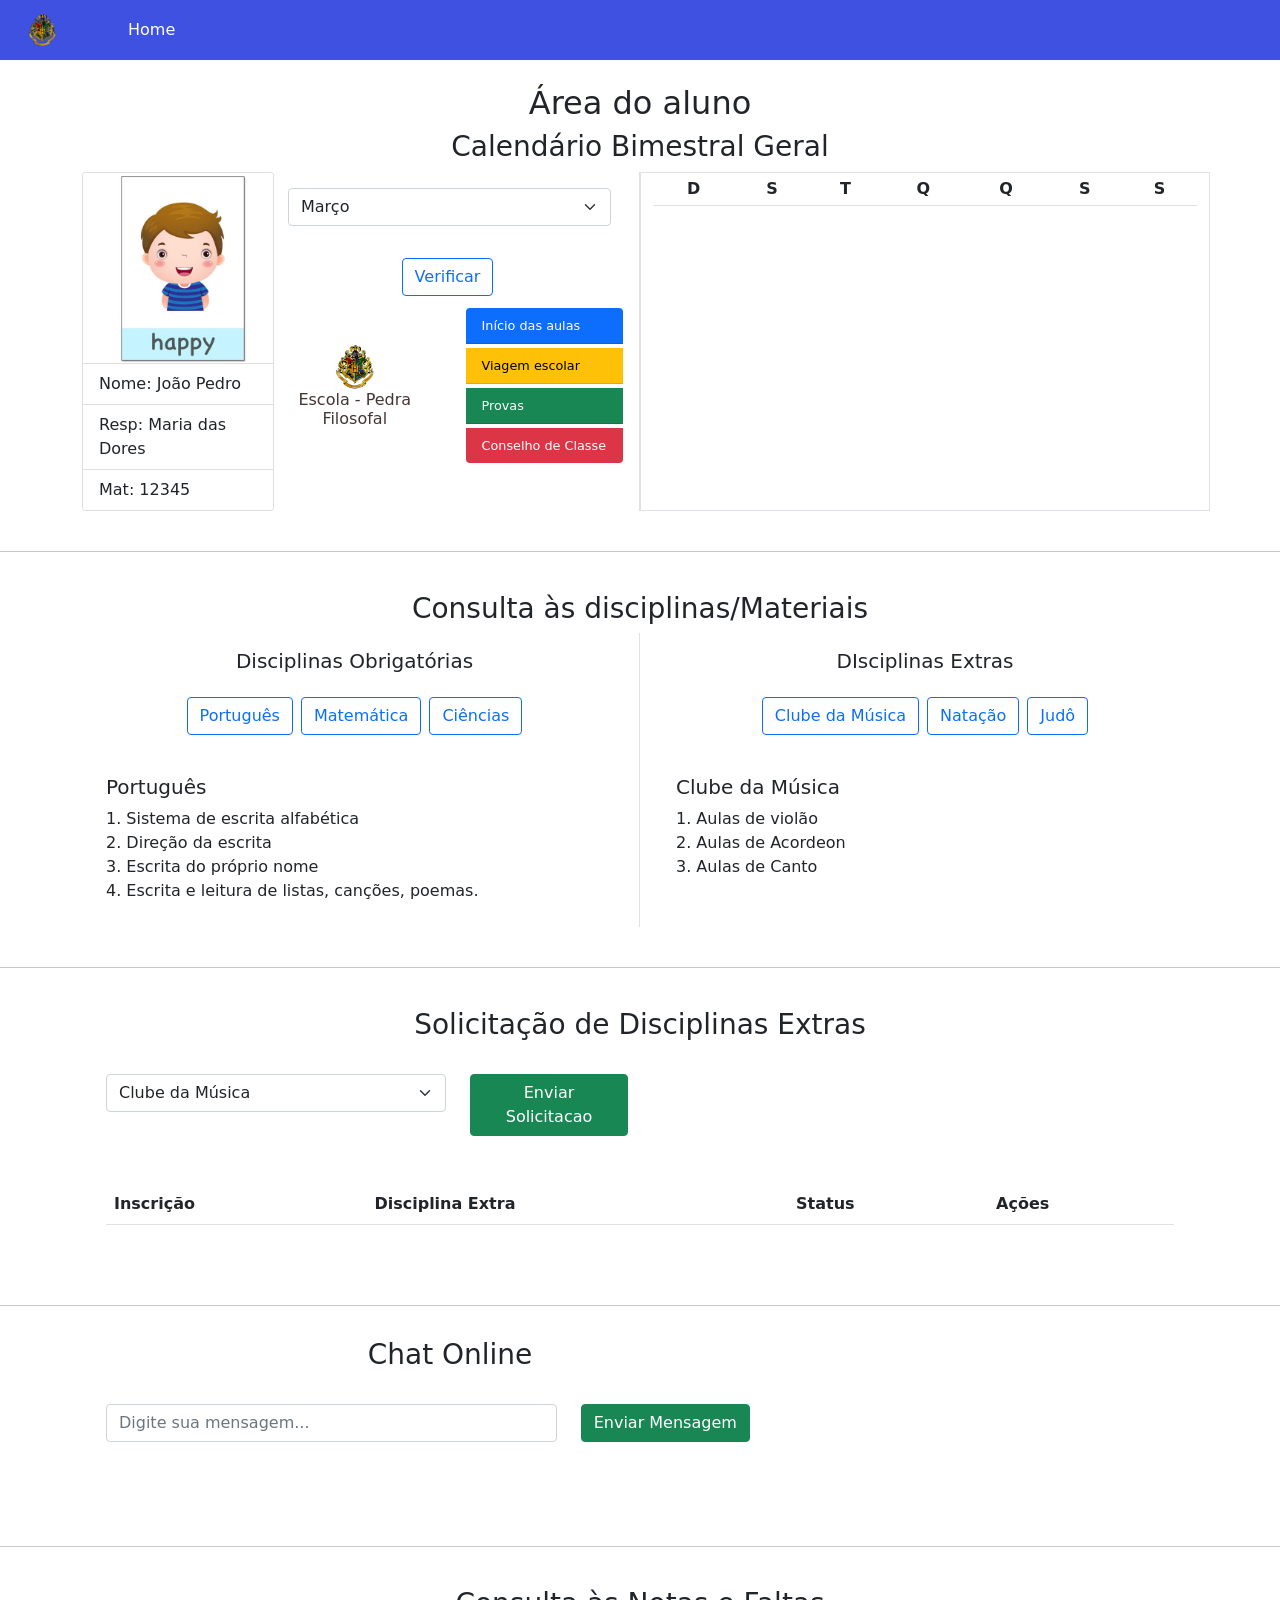
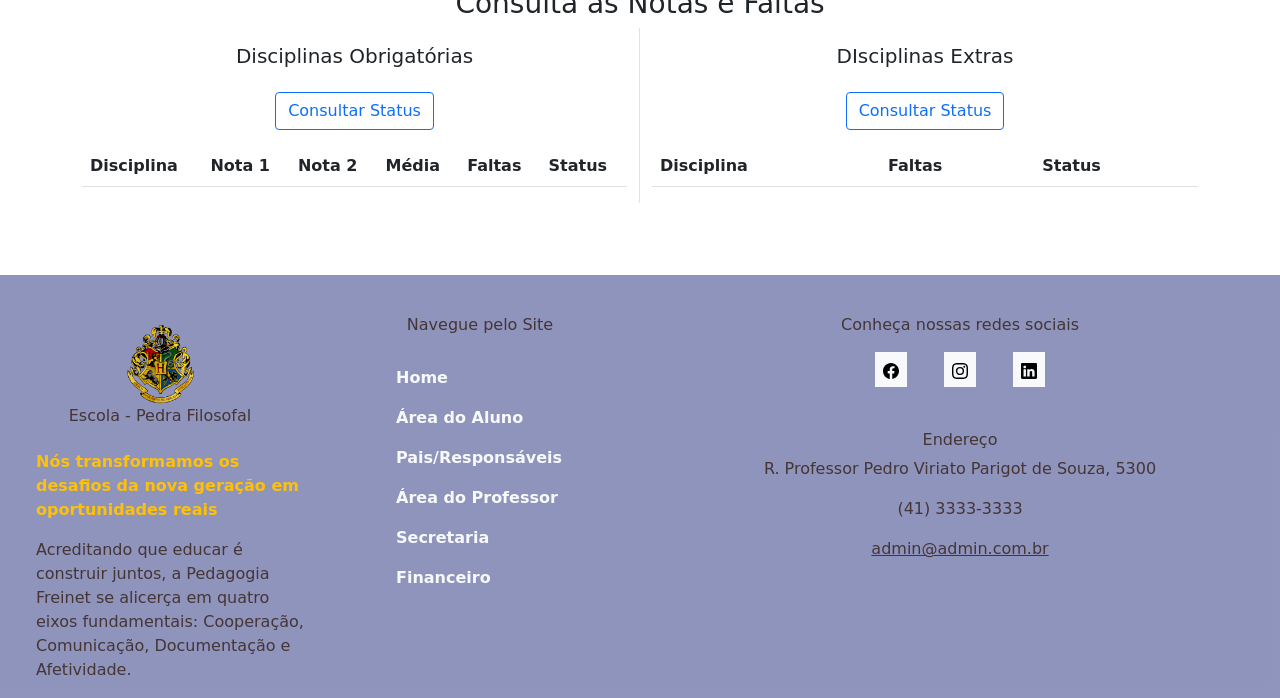
<file: trabalhofinal/src/aluno/index.html>
<!DOCTYPE html>
<html lang="en">

<head>
    <meta charset="UTF-8">
    <meta http-equiv="X-UA-Compatible" content="IE=edge">
    <meta name="viewport" content="width=device-width, initial-scale=1.0">
    <link rel="stylesheet" href="../../css/bootstrap.min.css">

    <link rel="preconnect" href="https://fonts.googleapis.com">
    <link rel="preconnect" href="https://fonts.gstatic.com" crossorigin>
    <link href="https://fonts.googleapis.com/css2?family=Cookie&display=swap" rel="stylesheet">


    <link rel="stylesheet" href="../../style.css">
    <link rel="stylesheet" href="./style.css">

    <script src="../../script.js"></script>
    <script src="./scriptAluno.js"></script>


    <title>Pedra Filosofal</title>
</head>

<body>
    <header>
        <nav class="navbar navbar-expand-lg navbar-dark" style="background-color: #3E51E0 ;">
            <div class="container-fluid">
                <a class="navbar-brand" href="#"><img id="imgnav" src="../../img/logoescola.png" alt=""></a>
                <button class="navbar-toggler" type="button" data-bs-toggle="collapse"
                    data-bs-target="#navbarNavDropdown" aria-controls="navbarNavDropdown" aria-expanded="false"
                    aria-label="Toggle navigation">
                    <span class="navbar-toggler-icon"></span>
                </button>
                <div class="collapse navbar-collapse" id="navbarNavDropdown">
                    <ul class="navbar-nav px-3">
                        <li class="nav-item px-3">
                            <a class="nav-link active" aria-current="page" href="../../index.html">Home</a>
                        </li>
                    </ul>
                </div>
            </div>
        </nav>
    </header>
    <h2 class="text-center pt-4">Área do aluno</h2>


    <section class="container pb-4">
        <h3 class="text-center">Calendário Bimestral Geral</h3>
        <div>
            <div class="row">
                <div class="col-2">
                    <div class="card" style="width: 12rem;">
                        <img src="../../img/card3x4.jpeg" class="card-img-top" alt="...">
                        <ul class="list-group list-group-flush">
                            <li class="list-group-item" id="name">Nome: João Pedro</li>
                            <li class="list-group-item" id="responsavel">Resp: Maria das Dores</li>
                            <li class="list-group-item" id="matricula">Mat: 12345</li>
                        </ul>
                    </div>

                </div>
                <div class="col-4 border-end">

                    <div class="p-3">
                        <select class="form-select mx-auto" aria-label="Default select example" id="calendariomes">
                            <option value="1">Março</option>
                            <option value="2">Abril</option>
                            <option value="3">Maio</option>
                            <option value="4">Junho</option>
                        </select>
                    </div>
                    <div class="d-grid gap-2 d-md-flex justify-content-md-center pt-3">
                        <button type="submit" class="btn btn-outline-primary me-md-1" id="month"
                            onclick="calendario.listaTabela()">Verificar</button>
                    </div>
                    <div class="row">
                        <div class="col-6">
                            <div>
                                <img class="w-50 pt-5 mx-auto d-grid " src="../../img/logoescola.png" alt="">
                                <h6 class="text-center">Escola - Pedra Filosofal</h6>
                            </div>
                        </div>
                        <div class="col-6 pt-2">
                            <ul class="list-group list-group-flush p-1 rounded">
                                <li class="list-group-item bg-primary text-nowrap"
                                    style="font-size: 0.8em; color: white;">Início das aulas</li>
                                <li class="list-group-item bg-warning text-nowrap mt-1"
                                    style="font-size: 0.8em; color: black;">Viagem escolar</li>
                                <li class="list-group-item bg-success text-nowrap mt-1"
                                    style="font-size: 0.8em; color: white;">Provas</li>
                                <li class="list-group-item bg-danger text-nowrap mt-1"
                                    style="font-size: 0.8em; color: white;">Conselho de Classe</li>
                            </ul>
                        </div>

                    </div>

                </div>
                <div class="col-6 border">

                    <table class="table table-sm">
                        <thead>

                            <tr class="text-center">
                                <th>D</th>
                                <th>S</th>
                                <th>T</th>
                                <th>Q</th>
                                <th>Q</th>
                                <th>S</th>
                                <th>S</th>
                            </tr>

                        </thead>
                        <tbody id="tbodycalendar" class="text-center pt-2 mx-2" style="font-size: 1.5em;">


                        </tbody>
                    </table>

    </section>

    <hr>

    <section class="container py-4">
        <h3 class="text-center">Consulta às disciplinas/Materiais</h3>
        <div>
            <div class="row">
                <div class="col-6 border-end">
                    <h5 class="text-center pt-3">Disciplinas Obrigatórias</h5>
                    <div class="d-grid gap-2 d-md-flex justify-content-md-center py-3">
                        <button type="submit" class="btn btn-outline-primary" onclick="materiaportugues()"
                            id="portugues">Português</button>
                        <button type="submit" class="btn btn-outline-primary"
                            onclick="materiamatematica()">Matemática</button>
                        <button type="submit" class="btn btn-outline-primary"
                            onclick="materiaciencias()">Ciências</button>
                    </div>
                    <div id="showmateriaportugues" class="p-4">
                        <h5>Português</h5>
                        <ul class="list-group list-group-numbered">
                            <li>
                                Sistema de escrita alfabética
                            </li>
                            <li>
                                Direção da escrita
                            </li>
                            <li>
                                Escrita do próprio nome
                            </li>
                            <li>
                                Escrita e leitura de listas, canções, poemas.
                            </li>
                        </ul>
                    </div>
                    <div id="showmateriamatematica" class="p-4">
                        <h5>Matemática</h5>
                        <ul class="list-group list-group-numbered">
                            <li>
                                Operação de adição
                            </li>
                            <li>
                                Operação de multiplicação
                            </li>
                            <li>
                                Operação de Divisão
                            </li>
                            <li>
                                Operação de Subtração
                            </li>
                        </ul>
                    </div>
                    <div id="showmateriaciencias" class="p-4">
                        <h5>Ciencias</h5>
                        <ul class="list-group list-group-numbered">
                            <li>
                                Entendendo as células
                            </li>
                            <li>
                                Processo da fotossíntese
                            </li>
                            <li>
                                Classificação dos Mamíferos
                            </li>
                            <li>
                                Classificação das Plantas
                            </li>
                        </ul>
                    </div>


                </div>
                <div class="col-6">
                    <h5 class="text-center pt-3">DIsciplinas Extras</h5>
                    <div class="d-grid gap-2 d-md-flex justify-content-md-center py-3">
                        <button type="submit" class="btn btn-outline-primary" onclick="clubeDaMusica()">Clube da
                            Música</button>
                        <button type="submit" class="btn btn-outline-primary" onclick="natacao()">Natação</button>
                        <button type="submit" class="btn btn-outline-primary" onclick="judo()">Judô</button>
                    </div>
                    <div id="showclubedamusica" class="p-4">
                        <h5>Clube da Música</h5>
                        <ul class="list-group list-group-numbered">
                            <li>
                                Aulas de violão
                            </li>
                            <li>
                                Aulas de Acordeon
                            </li>
                            <li>
                                Aulas de Canto
                            </li>
                        </ul>
                    </div>
                    <div id="shownatacao" class="p-4">
                        <h5>Natação</h5>
                        <ul class="list-group list-group-numbered">
                            <li>
                                Nado Costas
                            </li>
                            <li>
                                Nado Peito
                            </li>
                            <li>
                                Nado Borboleta
                            </li>
                            <li>
                                Nado Peito
                            </li>
                        </ul>
                    </div>
                    <div id="showjudo" class="p-4">
                        <h5>Judô</h5>
                        <ul class="list-group list-group-numbered">
                            <li>
                                Técnicas de defesa
                            </li>
                            <li>
                                Defesa, caminho para a vitória
                            </li>
                            <li>
                                Regras do esporte
                            </li>
                            <li>
                                Competições internacionais
                            </li>
                        </ul>
                    </div>
                </div>
            </div>

        </div>
    </section>

    <hr>

    <section class="container py-4">
        <h3 class="text-center">Solicitação de Disciplinas Extras</h3>
        <div>
            <div class="row p-4">
                <div class="col-4">
                    <select class="form-select" aria-label="Default select example" id="disciplinaextra">
                        <option>Clube da Música</option>
                        <option>Natação</option>
                        <option>Judô</option>
                    </select>
                </div>
                <div class="col-2">
                    <button class="btn btn-success" onclick="disciplina.enviarSolicitacao()">Enviar Solicitacao</button>
                </div>
            </div>
            <div class="p-4">
                <table class="table table-hover">
                    <thead>
                        <tr>
                            <th scope="col-2">Inscrição</th>
                            <th scope="col-3">Disciplina Extra</th>
                            <th scope="col-3">Status</th>
                            <th scope="col-2">Ações</th>
                        </tr>
                    </thead>
                    <tbody id="tbody">
                    </tbody>
                </table>
            </div>
        </div>
    </section>

    <hr>

    <div class="container py-3">
        <div class="row">
            <div class="col-8">
                <h3 class="text-center">Chat Online</h3>
                <div>
                    <div class="row p-4">
                        <div class="col-8">
                            <input class="form-control" id="mensagemusuario" type="text"
                                placeholder="Digite sua mensagem..." aria-label="default input example">
                        </div>
                        <div class="col-4">
                            <button class="btn btn-success" onclick="chat.interacaoChat()">Enviar Mensagem</button>
                        </div>
                    </div>
                    <div class="p-2">
                        <table class="border m-3">
                            <tbody id="tbodychat">
                            </tbody>
                        </table>
                    </div>

                </div>
            </div>
        </div>

    </div>

    <hr>

    <section class="container py-4">
        <h3 class="text-center">Consulta às Notas e Faltas</h3>
        <div>
            <div class="row">
                <div class="col-6 border-end">
                    <h5 class="text-center pt-3">Disciplinas Obrigatórias</h5>
                    <div class="d-grid gap-2 d-md-flex justify-content-md-center py-3">
                        <button type="submit" class="btn btn-outline-primary" onclick="consultaNotas.consultar()"
                            id="portugues">Consultar Status</button>
                    </div>
                    <div>
                        <table class="table table-hover">
                            <thead>
                                <tr>
                                    <th scope="col-2">Disciplina</th>
                                    <th scope="col-2">Nota 1</th>
                                    <th scope="col-3">Nota 2</th>
                                    <th scope="col-3">Média</th>
                                    <th scope="col-3">Faltas</th>
                                    <th scope="col-2">Status</th>
                                </tr>
                            </thead>
                            <tbody id="tbodynotas">
                            </tbody>
                        </table>
                    </div>
                </div>
                <div class="col-6">
                    <h5 class="text-center pt-3">DIsciplinas Extras</h5>
                    <div class="d-grid gap-2 d-md-flex justify-content-md-center py-3">
                        <button type="submit" class="btn btn-outline-primary" onclick="consultaNotas.consultaExtras()">Consultar Status</button>
                    </div>
                    <div>
                        <table class="table table-hover">
                            <thead>
                                <tr>
                                    <th scope="col-2">Disciplina</th>
                                    <th scope="col-3">Faltas</th>
                                    <th scope="col-2">Status</th>
                                </tr>
                            </thead>
                            <tbody id="tbodynotasExtras">
                            </tbody>
                        </table>
                    </div>
                </div>
            </div>
        </div>
    </section>

    <footer class="pt-5">
        <div class="container-fluid" style="background-color: #0a156e74" ;>
            <div class="row">
                <div class="col-3 pt-4">
                    <img class="mx-auto d-block w-50 pt-4" src="../../img/logoescola.png" alt="" srcset="">
                    <h6 class="text-center pb-3">Escola - Pedra Filosofal</h6>
                    <p class="fw-bold text-warning ps-4">Nós transformamos os desafios da nova geração em oportunidades
                        reais</p>
                    <p class="ps-4">Acreditando que educar é construir juntos, a Pedagogia Freinet se alicerça em quatro
                        eixos fundamentais: Cooperação, Comunicação, Documentação e Afetividade.</p>
                </div>
                <div class="col-3 pt-4">
                    <h6 class="text-center p-3">Navegue pelo Site</h6>
                    <ul class="nav flex-column ps-5" style="list-style: none;">
                        <li class="nav-item">
                            <a class="nav-link text-light fw-bold" href="#">Home</a>
                        </li>
                        <li class="nav-item">
                            <a class="nav-link text-light fw-bold" href="#">Área do Aluno</a>
                        </li>
                        <li class="nav-item">
                            <a class="nav-link text-light fw-bold" href="#">Pais/Responsáveis</a>
                        </li>
                        <li class="nav-item">
                            <a class="nav-link text-light fw-bold" href="#">Área do Professor</a>
                        </li>
                        <li class="nav-item">
                            <a class="nav-link text-light fw-bold" href="#">Secretaria</a>
                        </li>
                        <li class="nav-item">
                            <a class="nav-link text-light fw-bold" href="#">Financeiro</a>
                        </li>
                    </ul>
                </div>
                <div class="col-6 pt-4">
                    <i class="bi bi-facebook"></i>
                    <h6 class="text-center p-3">Conheça nossas redes sociais</h6>
                    <div class="text-center">
                        <a class="text-light m-3 p-2 bg-light" href="#"><img src="../../img/facebook.svg" alt=""
                                srcset=""></a>
                        <a class="text-light m-3 p-2 bg-light" href="#"><img src="../../img/instagram.svg" alt=""
                                srcset=""></a>
                        <a class="text-light m-3 p-2 bg-light" href="#"><img src="../../img/linkedin.svg" alt=""
                                srcset=""></a>
                    </div>
                    <h6 class="text-center pt-5">Endereço</h6>
                    <p class="text-center">R. Professor Pedro Viriato Parigot de Souza, 5300</p>
                    <p class="text-center">(41) 3333-3333</p>
                    <div class="text-center"><a href="#">admin@admin.com.br</a></div>


                </div>
            </div>

        </div>
    </footer>


    <script src="https://code.jquery.com/jquery-3.3.1.slim.min.js"
        integrity="sha384-q8i/X+965DzO0rT7abK41JStQIAqVgRVzpbzo5smXKp4YfRvH+8abtTE1Pi6jizo"
        crossorigin="anonymous"></script>
    <script src="https://cdnjs.cloudflare.com/ajax/libs/popper.js/1.14.3/umd/popper.min.js"
        integrity="sha384-ZMP7rVo3mIykV+2+9J3UJ46jBk0WLaUAdn689aCwoqbBJiSnjAK/l8WvCWPIPm49"
        crossorigin="anonymous"></script>
    <script src="../../js/bootstrap.min.js"></script>
    <script src="../pais/script.js"></script>



</body>

</html>
</file>
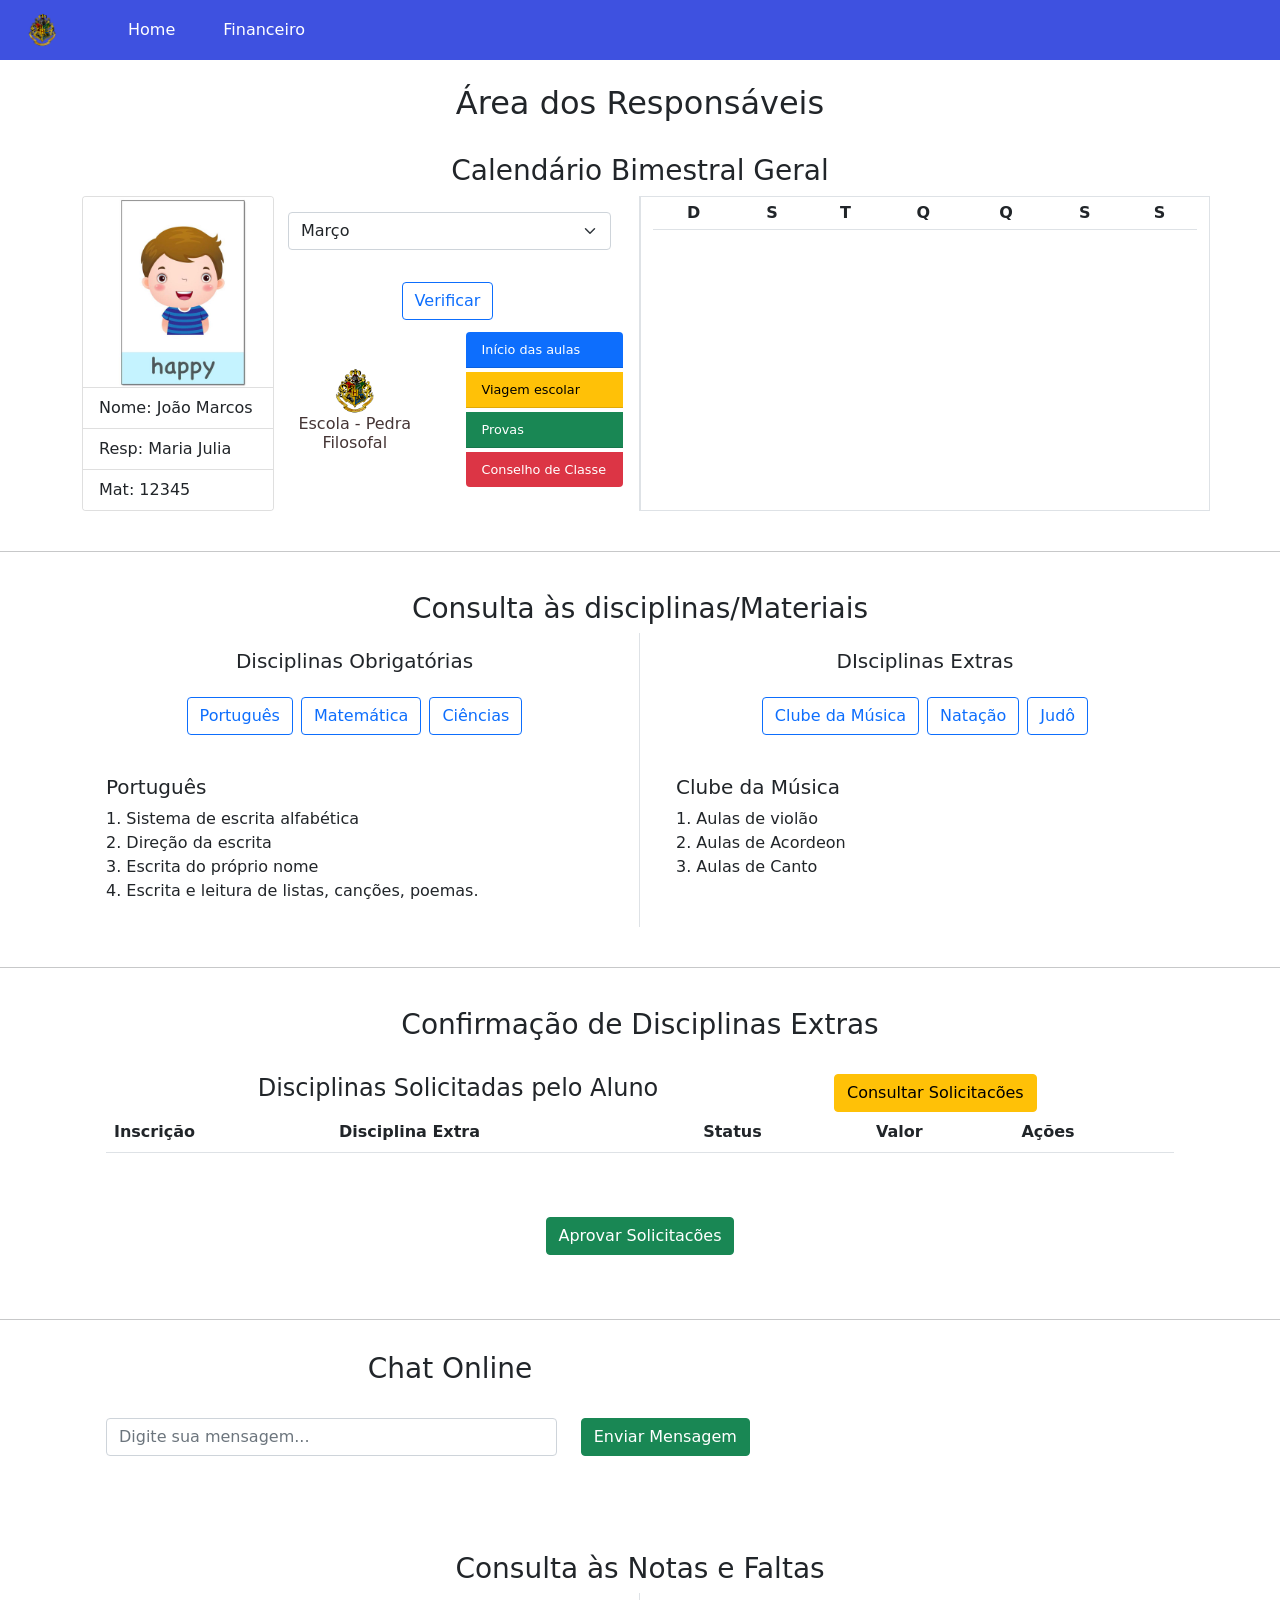
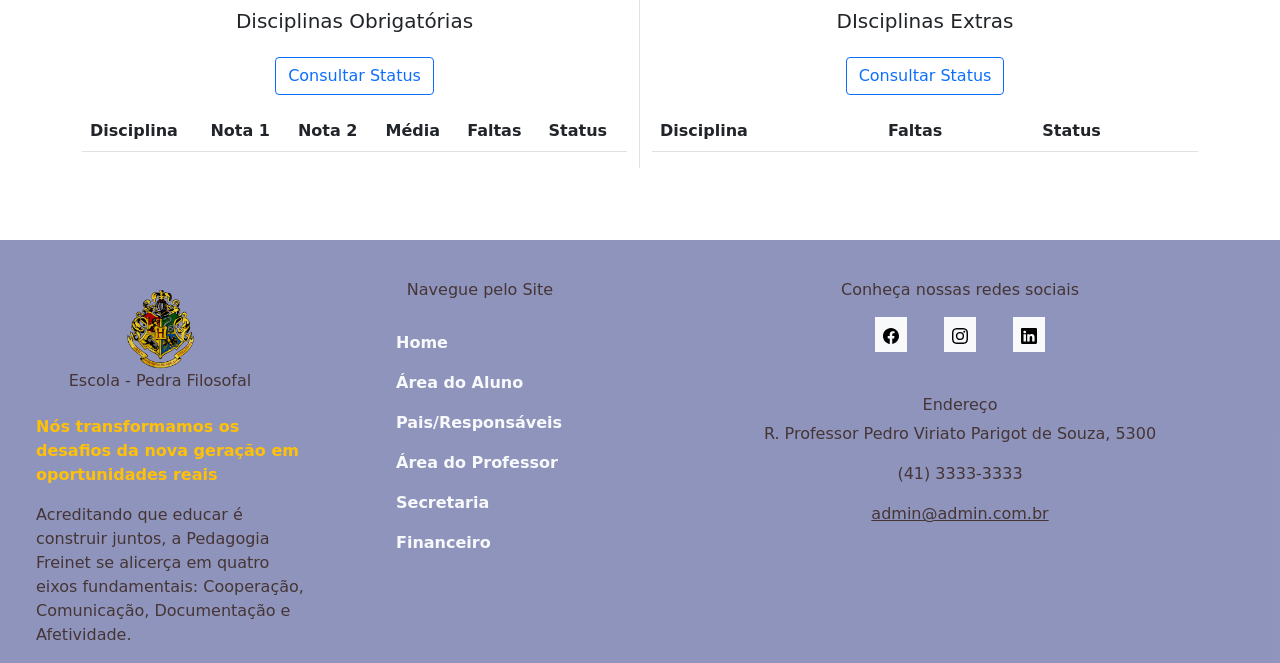
<file: trabalhofinal/src/pais/index.html>
<!DOCTYPE html>
<html lang="en">

<head>
    <meta charset="UTF-8">
    <meta http-equiv="X-UA-Compatible" content="IE=edge">
    <meta name="viewport" content="width=device-width, initial-scale=1.0">
    <link rel="stylesheet" href="../../css/bootstrap.min.css">

    <link rel="preconnect" href="https://fonts.googleapis.com">
    <link rel="preconnect" href="https://fonts.gstatic.com" crossorigin>
    <link href="https://fonts.googleapis.com/css2?family=Cookie&display=swap" rel="stylesheet">


    <link rel="stylesheet" href="../../style.css">
    <link rel="stylesheet" href="./style.css">

    <script src="../../script.js"></script>


    <title>Pedra Filosofal</title>
</head>

<body>
    <header>
        <nav class="navbar navbar-expand-lg navbar-dark" style="background-color: #3E51E0 ;">
            <div class="container-fluid">
                <a class="navbar-brand" href="#"><img id="imgnav" src="../../img/logoescola.png" alt=""></a>
                <button class="navbar-toggler" type="button" data-bs-toggle="collapse"
                    data-bs-target="#navbarNavDropdown" aria-controls="navbarNavDropdown" aria-expanded="false"
                    aria-label="Toggle navigation">
                    <span class="navbar-toggler-icon"></span>
                </button>
                <div class="collapse navbar-collapse" id="navbarNavDropdown">
                    <ul class="navbar-nav px-3">
                        <li class="nav-item px-3">
                            <a class="nav-link active" aria-current="page" href="../../index.html">Home</a>
                        </li>
                        <li class="nav-item px-3">
                            <a class="nav-link active" href="../financeiro/financeiro.html">Financeiro</a>
                        </li>
                    </ul>
                </div>
            </div>
        </nav>
    </header>
    <h2 class="text-center pt-4">Área dos Responsáveis</h2>

    <section class="container py-4">
        <h3 class="text-center">Calendário Bimestral Geral</h3>
        <div>
            <div class="row">
                <div class="col-2">
                    <div class="card" style="width: 12rem;">
                        <img src="../../img/card3x4.jpeg" class="card-img-top" alt="...">
                        <ul class="list-group list-group-flush">
                            <li class="list-group-item" id="name">Nome: João Marcos</li>
                            <li class="list-group-item" id="responsavel">Resp: Maria Julia</li>
                            <li class="list-group-item" id="matricula">Mat: 12345</li>
                        </ul>
                    </div>

                </div>
                <div class="col-4 border-end">

                    <div class="p-3">
                        <select class="form-select mx-auto" aria-label="Default select example" id="calendariomes">
                            <option value="1">Março</option>
                            <option value="2">Abril</option>
                            <option value="3">Maio</option>
                            <option value="4">Junho</option>
                        </select>
                    </div>
                    <div class="d-grid gap-2 d-md-flex justify-content-md-center pt-3">
                        <button type="submit" class="btn btn-outline-primary me-md-1" id="month"
                            onclick="calendario.listaTabela()">Verificar</button>
                    </div>
                    <div class="row">
                        <div class="col-6">
                            <div>
                                <img class="w-50 pt-5 mx-auto d-grid " src="../../img/logoescola.png" alt="">
                                <h6 class="text-center">Escola - Pedra Filosofal</h6>
                            </div>
                        </div>
                        <div class="col-6 pt-2">
                            <ul class="list-group list-group-flush p-1 rounded">
                                <li class="list-group-item bg-primary text-nowrap"
                                    style="font-size: 0.8em; color: white;">Início das aulas</li>
                                <li class="list-group-item bg-warning text-nowrap mt-1"
                                    style="font-size: 0.8em; color: black;">Viagem escolar</li>
                                <li class="list-group-item bg-success text-nowrap mt-1"
                                    style="font-size: 0.8em; color: white;">Provas</li>
                                <li class="list-group-item bg-danger text-nowrap mt-1"
                                    style="font-size: 0.8em; color: white;">Conselho de Classe</li>
                            </ul>
                        </div>

                    </div>

                </div>
                <div class="col-6 border">

                    <table class="table table-sm">
                        <thead>

                            <tr class="text-center">
                                <th>D</th>
                                <th>S</th>
                                <th>T</th>
                                <th>Q</th>
                                <th>Q</th>
                                <th>S</th>
                                <th>S</th>
                            </tr>

                        </thead>
                        <tbody id="tbodycalendar" class="text-center pt-2 mx-2" style="font-size: 1.5em;">


                        </tbody>
                    </table>

    </section>

    <hr>

    <section class="container py-4">
        <h3 class="text-center">Consulta às disciplinas/Materiais</h3>
        <div>
            <div class="row">
                <div class="col-6 border-end">
                    <h5 class="text-center pt-3">Disciplinas Obrigatórias</h5>
                    <div class="d-grid gap-2 d-md-flex justify-content-md-center py-3">
                        <button type="submit" class="btn btn-outline-primary" onclick="materiaportugues()"
                            id="portugues">Português</button>
                        <button type="submit" class="btn btn-outline-primary"
                            onclick="materiamatematica()">Matemática</button>
                        <button type="submit" class="btn btn-outline-primary"
                            onclick="materiaciencias()">Ciências</button>
                    </div>
                    <div id="showmateriaportugues" class="p-4">
                        <h5>Português</h5>
                        <ul class="list-group list-group-numbered">
                            <li>
                                Sistema de escrita alfabética
                            </li>
                            <li>
                                Direção da escrita
                            </li>
                            <li>
                                Escrita do próprio nome
                            </li>
                            <li>
                                Escrita e leitura de listas, canções, poemas.
                            </li>
                        </ul>
                    </div>
                    <div id="showmateriamatematica" class="p-4">
                        <h5>Matemática</h5>
                        <ul class="list-group list-group-numbered">
                            <li>
                                Operação de adição
                            </li>
                            <li>
                                Operação de multiplicação
                            </li>
                            <li>
                                Operação de Divisão
                            </li>
                            <li>
                                Operação de Subtração
                            </li>
                        </ul>
                    </div>
                    <div id="showmateriaciencias" class="p-4">
                        <h5>Ciencias</h5>
                        <ul class="list-group list-group-numbered">
                            <li>
                                Entendendo as células
                            </li>
                            <li>
                                Processo da fotossíntese
                            </li>
                            <li>
                                Classificação dos Mamíferos
                            </li>
                            <li>
                                Classificação das Plantas
                            </li>
                        </ul>
                    </div>


                </div>
                <div class="col-6">
                    <h5 class="text-center pt-3">DIsciplinas Extras</h5>
                    <div class="d-grid gap-2 d-md-flex justify-content-md-center py-3">
                        <button type="submit" class="btn btn-outline-primary" onclick="clubeDaMusica()">Clube da
                            Música</button>
                        <button type="submit" class="btn btn-outline-primary" onclick="natacao()">Natação</button>
                        <button type="submit" class="btn btn-outline-primary" onclick="judo()">Judô</button>
                    </div>
                    <div id="showclubedamusica" class="p-4">
                        <h5>Clube da Música</h5>
                        <ul class="list-group list-group-numbered">
                            <li>
                                Aulas de violão
                            </li>
                            <li>
                                Aulas de Acordeon
                            </li>
                            <li>
                                Aulas de Canto
                            </li>
                        </ul>
                    </div>
                    <div id="shownatacao" class="p-4">
                        <h5>Natação</h5>
                        <ul class="list-group list-group-numbered">
                            <li>
                                Nado Costas
                            </li>
                            <li>
                                Nado Peito
                            </li>
                            <li>
                                Nado Borboleta
                            </li>
                            <li>
                                Nado Peito
                            </li>
                        </ul>
                    </div>
                    <div id="showjudo" class="p-4">
                        <h5>Judô</h5>
                        <ul class="list-group list-group-numbered">
                            <li>
                                Técnicas de defesa
                            </li>
                            <li>
                                Defesa, caminho para a vitória
                            </li>
                            <li>
                                Regras do esporte
                            </li>
                            <li>
                                Competições internacionais
                            </li>
                        </ul>
                    </div>
                </div>
            </div>

        </div>
    </section>

    <hr>

    <section class="container py-4">
        <h3 class="text-center">Confirmação de Disciplinas Extras</h3>
        <div>
            <div class="p-4">
                <div class="row">
                    <div class="col-8">
                        <h4 class="text-center pd-4">Disciplinas Solicitadas pelo Aluno</h3>
                    </div>
                    <div class="col-4">
                        <button class="btn btn-warning" onclick="disciplinaAprovar.aprovarSolicitacao()">Consultar
                            Solicitacões</button>
                    </div>
                </div>
                <table class="table table-hover">
                    <thead>
                        <tr>
                            <th scope="col-1">Inscrição</th>
                            <th scope="col-3">Disciplina Extra</th>
                            <th scope="col-3">Status</th>
                            <th scope="col-3">Valor</th>
                            <th scope="col-2">Ações</th>
                        </tr>
                    </thead>
                    <tbody id="tbody">
                    </tbody>
                </table>
            </div>

            <div class="p-4 text-center">
                <button class="btn btn-success" onclick="disciplinaAprovar.aprovarTotal()">Aprovar Solicitacões</button>
            </div>
        </div>

        </div>
    </section>

    <hr>

    <div class="container pt-3">
        <div class="row">
            <div class="col-8">
                <h3 class="text-center">Chat Online</h3>
                <div>
                    <div class="row p-4">
                        <div class="col-8">
                            <input class="form-control" id="mensagemusuario" type="text" placeholder="Digite sua mensagem..."
                                aria-label="default input example">
                        </div>
                        <div class="col-4">
                            <button class="btn btn-success" onclick="chat.interacaoChat()">Enviar Mensagem</button>
                        </div>
                    </div>
                    <div class="p-2">
                        <table class="border m-3">
                            <tbody id="tbodychat">
                            </tbody>
                        </table>
                    </div>

                </div>
            </div>
        </div>

    </div>



    <section class="container py-4">
        <h3 class="text-center">Consulta às Notas e Faltas</h3>
        <div>
            <div class="row">
                <div class="col-6 border-end">
                    <h5 class="text-center pt-3">Disciplinas Obrigatórias</h5>
                    <div class="d-grid gap-2 d-md-flex justify-content-md-center py-3">
                        <button type="submit" class="btn btn-outline-primary" onclick="consultaNotas.consultar()"
                            id="portugues">Consultar Status</button>
                    </div>
                    <div>
                        <table class="table table-hover">
                            <thead>
                                <tr>
                                    <th scope="col-2">Disciplina</th>
                                    <th scope="col-2">Nota 1</th>
                                    <th scope="col-3">Nota 2</th>
                                    <th scope="col-3">Média</th>
                                    <th scope="col-3">Faltas</th>
                                    <th scope="col-2">Status</th>
                                </tr>
                            </thead>
                            <tbody id="tbodynotas">
                            </tbody>
                        </table>
                    </div>
                </div>
                <div class="col-6">
                    <h5 class="text-center pt-3">DIsciplinas Extras</h5>
                    <div class="d-grid gap-2 d-md-flex justify-content-md-center py-3">
                        <button type="submit" class="btn btn-outline-primary" onclick="consultaNotas.consultaExtras()">Consultar Status</button>
                    </div>
                    <div>
                        <table class="table table-hover">
                            <thead>
                                <tr>
                                    <th scope="col-2">Disciplina</th>
                                    <th scope="col-3">Faltas</th>
                                    <th scope="col-2">Status</th>
                                </tr>
                            </thead>
                            <tbody id="tbodynotasExtras">
                            </tbody>
                        </table>
                    </div>
                </div>
            </div>
        </div>
    </section>


    <footer class="pt-5">
        <div class="container-fluid" style="background-color: #0a156e74" ;>
            <div class="row">
                <div class="col-3 pt-4">
                    <img class="mx-auto d-block w-50 pt-4" src="../../img/logoescola.png" alt="" srcset="">
                    <h6 class="text-center pb-3">Escola - Pedra Filosofal</h6>
                    <p class="fw-bold text-warning ps-4">Nós transformamos os desafios da nova geração em oportunidades
                        reais</p>
                    <p class="ps-4">Acreditando que educar é construir juntos, a Pedagogia Freinet se alicerça em quatro
                        eixos fundamentais: Cooperação, Comunicação, Documentação e Afetividade.</p>
                </div>
                <div class="col-3 pt-4">
                    <h6 class="text-center p-3">Navegue pelo Site</h6>
                    <ul class="nav flex-column ps-5" style="list-style: none;">
                        <li class="nav-item">
                            <a class="nav-link text-light fw-bold" href="#">Home</a>
                        </li>
                        <li class="nav-item">
                            <a class="nav-link text-light fw-bold" href="#">Área do Aluno</a>
                        </li>
                        <li class="nav-item">
                            <a class="nav-link text-light fw-bold" href="#">Pais/Responsáveis</a>
                        </li>
                        <li class="nav-item">
                            <a class="nav-link text-light fw-bold" href="#">Área do Professor</a>
                        </li>
                        <li class="nav-item">
                            <a class="nav-link text-light fw-bold" href="#">Secretaria</a>
                        </li>
                        <li class="nav-item">
                            <a class="nav-link text-light fw-bold" href="#">Financeiro</a>
                        </li>
                    </ul>
                </div>
                <div class="col-6 pt-4">
                    <i class="bi bi-facebook"></i>
                    <h6 class="text-center p-3">Conheça nossas redes sociais</h6>
                    <div class="text-center">
                        <a class="text-light m-3 p-2 bg-light" href="#"><img src="../../img/facebook.svg" alt=""
                                srcset=""></a>
                        <a class="text-light m-3 p-2 bg-light" href="#"><img src="../../img/instagram.svg" alt=""
                                srcset=""></a>
                        <a class="text-light m-3 p-2 bg-light" href="#"><img src="../../img/linkedin.svg" alt=""
                                srcset=""></a>
                    </div>
                    <h6 class="text-center pt-5">Endereço</h6>
                    <p class="text-center">R. Professor Pedro Viriato Parigot de Souza, 5300</p>
                    <p class="text-center">(41) 3333-3333</p>
                    <div class="text-center"><a href="#">admin@admin.com.br</a></div>


                </div>
            </div>

        </div>
    </footer>


    <script src="https://code.jquery.com/jquery-3.3.1.slim.min.js"
        integrity="sha384-q8i/X+965DzO0rT7abK41JStQIAqVgRVzpbzo5smXKp4YfRvH+8abtTE1Pi6jizo"
        crossorigin="anonymous"></script>
    <script src="https://cdnjs.cloudflare.com/ajax/libs/popper.js/1.14.3/umd/popper.min.js"
        integrity="sha384-ZMP7rVo3mIykV+2+9J3UJ46jBk0WLaUAdn689aCwoqbBJiSnjAK/l8WvCWPIPm49"
        crossorigin="anonymous"></script>
    <script src="../../js/bootstrap.min.js"></script>
    <script src="../aluno/scriptAluno.js"></script>
    <script src="./script.js"></script>




</body>

</html>
</file>
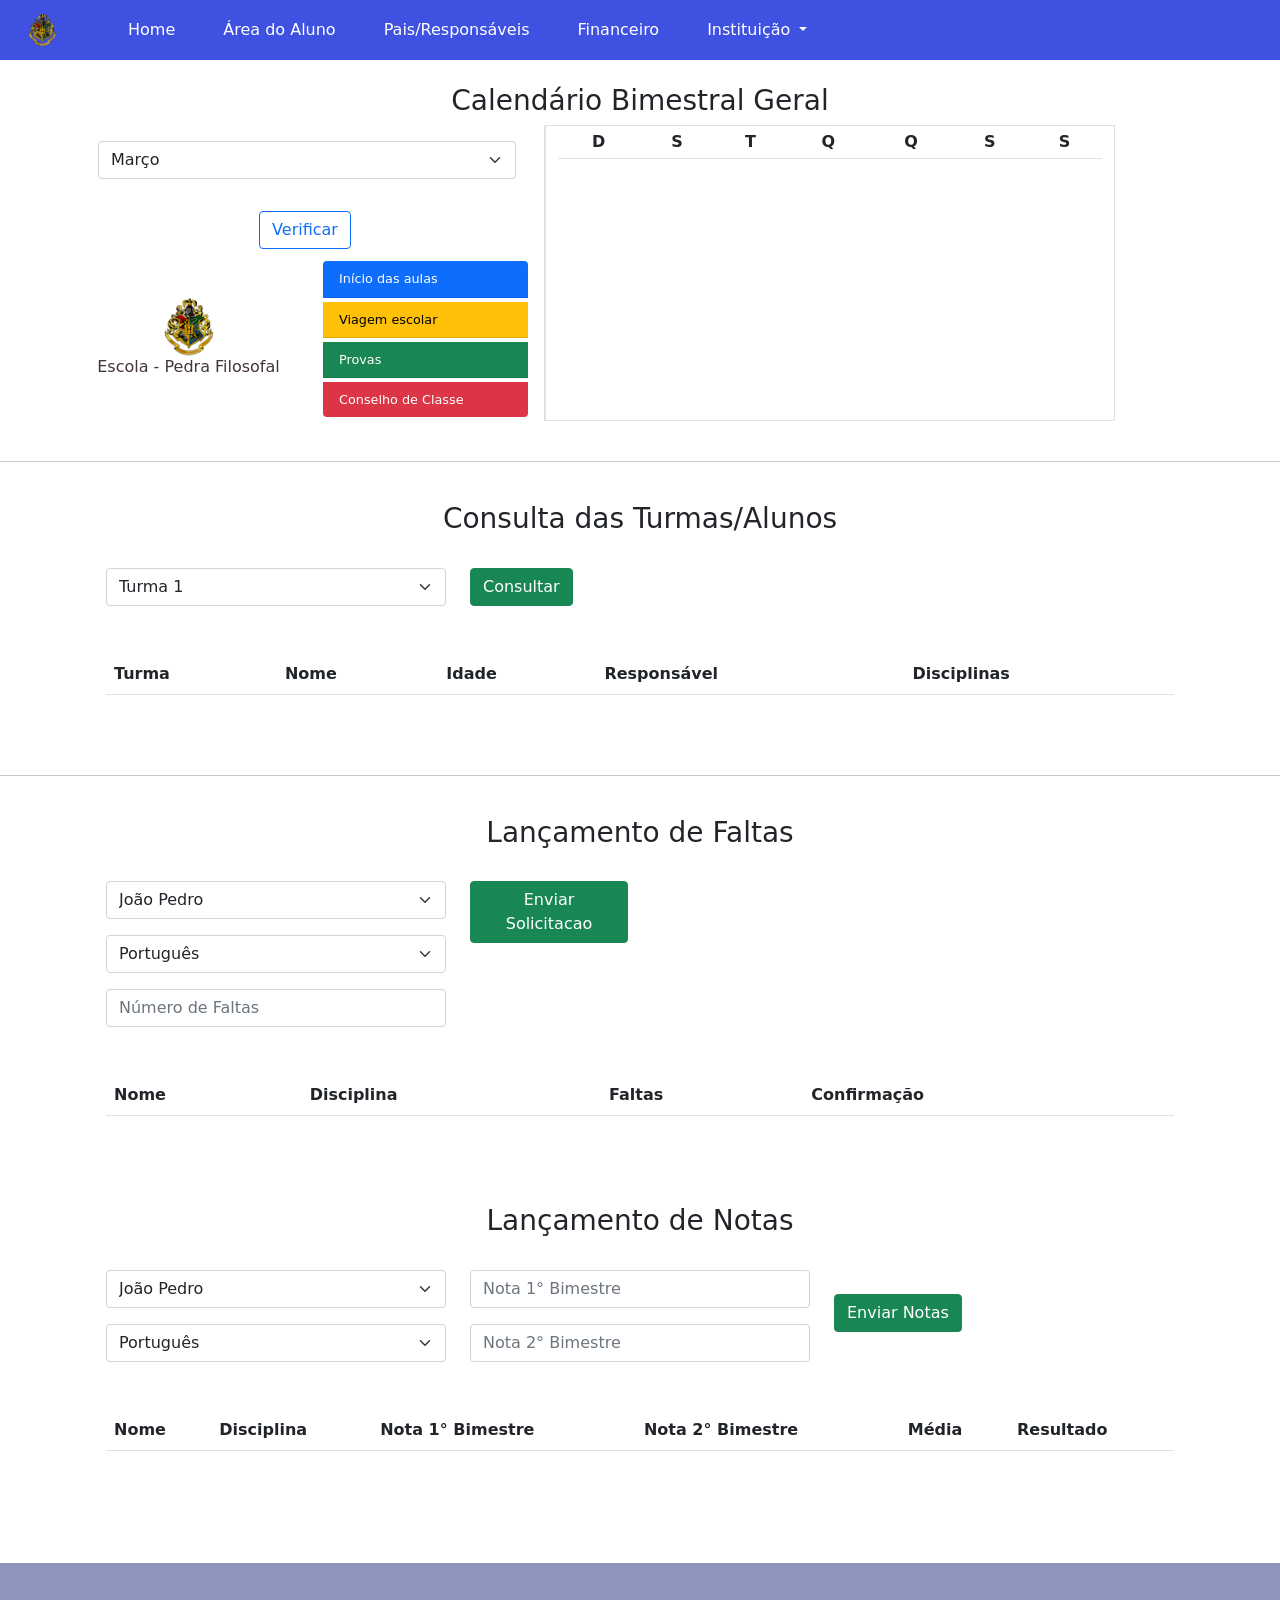
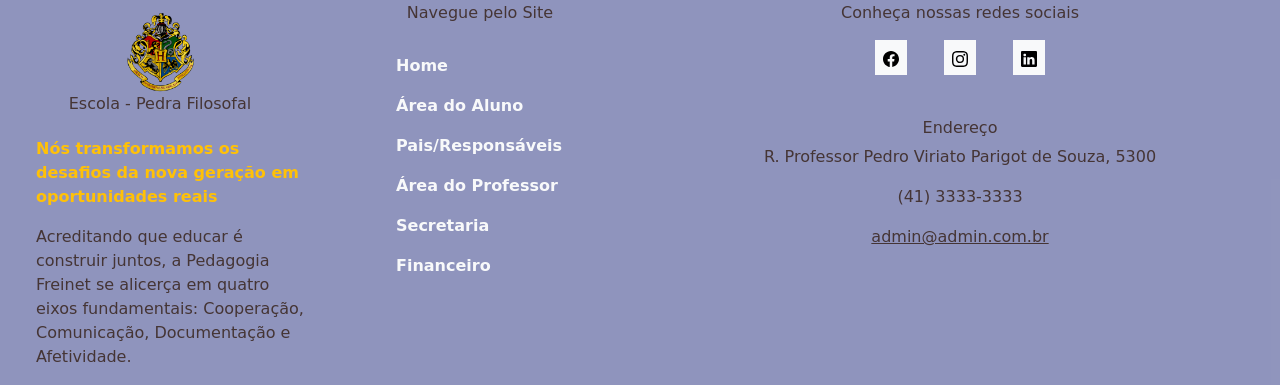
<file: trabalhofinal/src/professor/index.html>
<!DOCTYPE html>
<html lang="en">
<head>
    <meta charset="UTF-8">
    <meta http-equiv="X-UA-Compatible" content="IE=edge">
    <meta name="viewport" content="width=device-width, initial-scale=1.0">
    <link rel="stylesheet" href="../../css/bootstrap.min.css">

    <link rel="preconnect" href="https://fonts.googleapis.com">
    <link rel="preconnect" href="https://fonts.gstatic.com" crossorigin>
    <link href="https://fonts.googleapis.com/css2?family=Cookie&display=swap" rel="stylesheet">


    <link rel="stylesheet" href="../../style.css">
    <link rel="stylesheet" href="./style.css">

    <title>Pedra Filosofal</title>
</head>
<body>
    <header>
        <nav class="navbar navbar-expand-lg navbar-dark" style="background-color: #3E51E0 ;">
            <div class="container-fluid">
                <a class="navbar-brand" href="#"><img id="imgnav" src="../../img/logoescola.png" alt=""></a>
                <button class="navbar-toggler" type="button" data-bs-toggle="collapse"
                    data-bs-target="#navbarNavDropdown" aria-controls="navbarNavDropdown" aria-expanded="false"
                    aria-label="Toggle navigation">
                    <span class="navbar-toggler-icon"></span>
                </button>
                <div class="collapse navbar-collapse" id="navbarNavDropdown">
                    <ul class="navbar-nav px-3">
                        <li class="nav-item px-3">
                            <a class="nav-link active" aria-current="page" href="../../index.html">Home</a>
                        </li>
                        <li class="nav-item px-3">
                            <a class="nav-link active" href="#">Área do Aluno</a>
                        </li>
                        <li class="nav-item px-3">
                            <a class="nav-link active" href="#">Pais/Responsáveis</a>
                        </li>
                        <li class="nav-item px-3">
                            <a class="nav-link active" href="#">Financeiro</a>
                        </li>
                        <li class="nav-item dropdown px-3">
                            <a class="nav-link dropdown-toggle active" href="#" id="navbarDropdownMenuLink"
                                role="button" data-bs-toggle="dropdown" aria-expanded="false">
                                Instituição
                            </a>
                            <ul class="dropdown-menu">
                                <li><a class="dropdown-item" href="#">Professor</a></li>
                                <li><a class="dropdown-item" href="#">Secretaria</a></li>
                            </ul>
                        </li>
                    </ul>
                </div>
            </div>
        </nav>
    </header>
    <section class="container py-4">
        <h3 class="text-center">Calendário Bimestral Geral</h3>
        <div>
            <div class="row">
                <div class="col-5 border-end">
                    <div class="p-3">
                        <select class="form-select mx-auto" aria-label="Default select example" id="calendariomes">
                            <option value="1">Março</option>
                            <option value="2">Abril</option>
                            <option value="3">Maio</option>
                            <option value="4">Junho</option>
                        </select>
                    </div>
                    <div class="d-grid gap-2 d-md-flex justify-content-md-center pt-3">
                        <button type="submit" class="btn btn-outline-primary me-md-1" id="month"
                            onclick="calendario.listaTabela()">Verificar</button>
                    </div>
                    <div class="row">
                        <div class="col-6">
                            <div>
                                <img class="w-50 pt-5 mx-auto d-grid " src="../../img/logoescola.png" alt="">
                                <h6 class="text-center">Escola - Pedra Filosofal</h6>
                            </div>
                        </div>
                        <div class="col-6 pt-2">
                            <ul class="list-group list-group-flush p-1 rounded">
                                <li class="list-group-item bg-primary text-nowrap"
                                    style="font-size: 0.8em; color: white;">Início das aulas</li>
                                <li class="list-group-item bg-warning text-nowrap mt-1"
                                    style="font-size: 0.8em; color: black;">Viagem escolar</li>
                                <li class="list-group-item bg-success text-nowrap mt-1"
                                    style="font-size: 0.8em; color: white;">Provas</li>
                                <li class="list-group-item bg-danger text-nowrap mt-1"
                                    style="font-size: 0.8em; color: white;">Conselho de Classe</li>
                            </ul>
                        </div>

                    </div>

                </div>
                <div class="col-6 border">

                    <table class="table table-sm">
                        <thead>

                            <tr class="text-center">
                                <th>D</th>
                                <th>S</th>
                                <th>T</th>
                                <th>Q</th>
                                <th>Q</th>
                                <th>S</th>
                                <th>S</th>
                            </tr>

                        </thead>
                        <tbody id="tbodycalendar" class="text-center pt-2 mx-2" style="font-size: 1.5em;">


                        </tbody>
                    </table>

    </section>

    <hr>

    <section class="container py-4">
        <h3 class="text-center">Consulta das Turmas/Alunos</h3>
        <div>
            <div class="row p-4">
                <div class="col-4">
                    <select class="form-select" aria-label="Default select example" id="turma">
                        <option>Turma 1</option>
                        <option>Turma 2</option>
                    </select>
                </div>
                <div class="col-2">
                    <button class="btn btn-success" onclick="clicar()">Consultar</button>
                </div>
            </div>
            <div class="p-4">
                <table class="table table-hover">
                    <thead>
                        <tr>
                            <th scope="col-2">Turma</th>
                            <th scope="col-3">Nome</th>
                            <th scope="col-3">Idade</th>
                            <th scope="col-2">Responsável</th>
                            <th scope="col-2">Disciplinas</th>
                        </tr>
                    </thead>
                    <tbody id="tbodydadossecretaria">
                    </tbody>
                </table>
            </div>
        </div>
    </section>

    <hr>

    <section class="container py-4">
        <h3 class="text-center">Lançamento de Faltas</h3>
        <div>
            <div class="row p-4">
                <div class="col-4">
                    <select class="form-select" aria-label="Default select example" id="aluno">
                        <option>João Pedro</option>
                        <option>Maria Antonela</option>
                        <option>Pedro Ribeiro</option>
                        <option>Carlos Varela</option>
                        <option>Augusta Filha</option>
                        <option>João Vitor</option>
                        <option>Carol Emilia</option>
                        <option>Carmem Miranda</option>
                        <option>Maria Silva</option>
                        <option>Mateus Conrado</option>
                    </select>
                    <select class="form-select mt-3" aria-label="Default select example" id="disciplina">
                        <option>Português</option>
                        <option>Matemática</option>
                        <option>Ciências</option>
                        <option>Clube da Música</option>
                        <option>Natação</option>
                        <option>Judô</option>
                    </select>
                    <input class="form-control mt-3" id="faltas" type="text" placeholder="Número de Faltas" aria-label="default input example">
                </div>
                <div class="col-2">
                    <button class="btn btn-success" onclick="faltas.enviarFaltas()">Enviar Solicitacao</button>
                </div>
            </div>
            <div class="p-4">
                <table class="table table-hover">
                    <thead>
                        <tr>
                            <th scope="col-2">Nome</th>
                            <th scope="col-3">Disciplina</th>
                            <th scope="col-3">Faltas</th>
                            <th scope="col-2">Confirmação</th>
                        </tr>
                    </thead>
                    <tbody id="tbodyfaltas">
                    </tbody>
                </table>
            </div>
        </div>
    </section>

    <section class="container py-4">
        <h3 class="text-center">Lançamento de Notas</h3>
        <div>
            <div class="row p-4">
                <div class="col-4">
                    <select class="form-select" aria-label="Default select example" id="aluno1">
                        <option>João Pedro</option>
                        <option>Maria Antonela</option>
                        <option>Pedro Ribeiro</option>
                        <option>Carlos Varela</option>
                        <option>Augusta Filha</option>
                        <option>João Vitor</option>
                        <option>Carol Emilia</option>
                        <option>Carmem Miranda</option>
                        <option>Maria Silva</option>
                        <option>Mateus Conrado</option>
                    </select>
                    <select class="form-select mt-3" aria-label="Default select example" id="disciplina1">
                        <option>Português</option>
                        <option>Matemática</option>
                        <option>Ciências</option>
                    </select>
                </div>
                <div class="col-4">
                    <input class="form-control" id="nota1" type="text" placeholder="Nota 1° Bimestre" aria-label="default input example">
                    <input class="form-control mt-3" id="nota2" type="text" placeholder="Nota 2° Bimestre" aria-label="default input example">
                </div>
                <div class="col-2">
                    <button class="btn btn-success mt-4" onclick="notas.enviarNotas()">Enviar Notas</button>
                </div>
            </div>
            <div class="p-4">
                <table class="table table-hover">
                    <thead>
                        <tr>
                            <th scope="col-2">Nome</th>
                            <th scope="col-3">Disciplina</th>
                            <th scope="col-3">Nota 1° Bimestre</th>
                            <th scope="col-3">Nota 2° Bimestre</th>
                            <th scope="col-2">Média</th>
                            <th scope="col-2">Resultado</th>
                        </tr>
                    </thead>
                    <tbody id="tbodynotas">
                    </tbody>
                </table>
            </div>
        </div>
    </section>


    <footer class="pt-5">
        <div class="container-fluid" style="background-color: #0a156e74" ;>
            <div class="row">
                <div class="col-3 pt-4">
                    <img class="mx-auto d-block w-50 pt-4" src="../../img/logoescola.png" alt="" srcset="">
                    <h6 class="text-center pb-3">Escola - Pedra Filosofal</h6>
                    <p class="fw-bold text-warning ps-4">Nós transformamos os desafios da nova geração em oportunidades
                        reais</p>
                    <p class="ps-4">Acreditando que educar é construir juntos, a Pedagogia Freinet se alicerça em quatro
                        eixos fundamentais: Cooperação, Comunicação, Documentação e Afetividade.</p>
                </div>
                <div class="col-3 pt-4">
                    <h6 class="text-center p-3">Navegue pelo Site</h6>
                    <ul class="nav flex-column ps-5" style="list-style: none;">
                        <li class="nav-item">
                            <a class="nav-link text-light fw-bold" href="#">Home</a>
                        </li>
                        <li class="nav-item">
                            <a class="nav-link text-light fw-bold" href="#">Área do Aluno</a>
                        </li>
                        <li class="nav-item">
                            <a class="nav-link text-light fw-bold" href="#">Pais/Responsáveis</a>
                        </li>
                        <li class="nav-item">
                            <a class="nav-link text-light fw-bold" href="#">Área do Professor</a>
                        </li>
                        <li class="nav-item">
                            <a class="nav-link text-light fw-bold" href="#">Secretaria</a>
                        </li>
                        <li class="nav-item">
                            <a class="nav-link text-light fw-bold" href="#">Financeiro</a>
                        </li>
                    </ul>
                </div>
                <div class="col-6 pt-4">
                    <i class="bi bi-facebook"></i>
                    <h6 class="text-center p-3">Conheça nossas redes sociais</h6>
                    <div class="text-center">
                        <a class="text-light m-3 p-2 bg-light" href="#"><img src="../../img/facebook.svg" alt=""
                                srcset=""></a>
                        <a class="text-light m-3 p-2 bg-light" href="#"><img src="../../img/instagram.svg" alt=""
                                srcset=""></a>
                        <a class="text-light m-3 p-2 bg-light" href="#"><img src="../../img/linkedin.svg" alt=""
                                srcset=""></a>
                    </div>
                    <h6 class="text-center pt-5">Endereço</h6>
                    <p class="text-center">R. Professor Pedro Viriato Parigot de Souza, 5300</p>
                    <p class="text-center">(41) 3333-3333</p>
                    <div class="text-center"><a  href="#">admin@admin.com.br</a></div>
                    

                </div>
            </div>

        </div>
    </footer>


    <script src="https://code.jquery.com/jquery-3.3.1.slim.min.js"
        integrity="sha384-q8i/X+965DzO0rT7abK41JStQIAqVgRVzpbzo5smXKp4YfRvH+8abtTE1Pi6jizo"
        crossorigin="anonymous"></script>
    <script src="https://cdnjs.cloudflare.com/ajax/libs/popper.js/1.14.3/umd/popper.min.js"
        integrity="sha384-ZMP7rVo3mIykV+2+9J3UJ46jBk0WLaUAdn689aCwoqbBJiSnjAK/l8WvCWPIPm49"
        crossorigin="anonymous"></script>
    <script src="../../js/bootstrap.min.js"></script>

    <script src="../../script.js"></script>
    <script src="./script.js"></script>
    <script src="../aluno/scriptAluno.js"></script>
    <script src="../secretaria/script.js"></script>
    
</body>
</html>
</file>
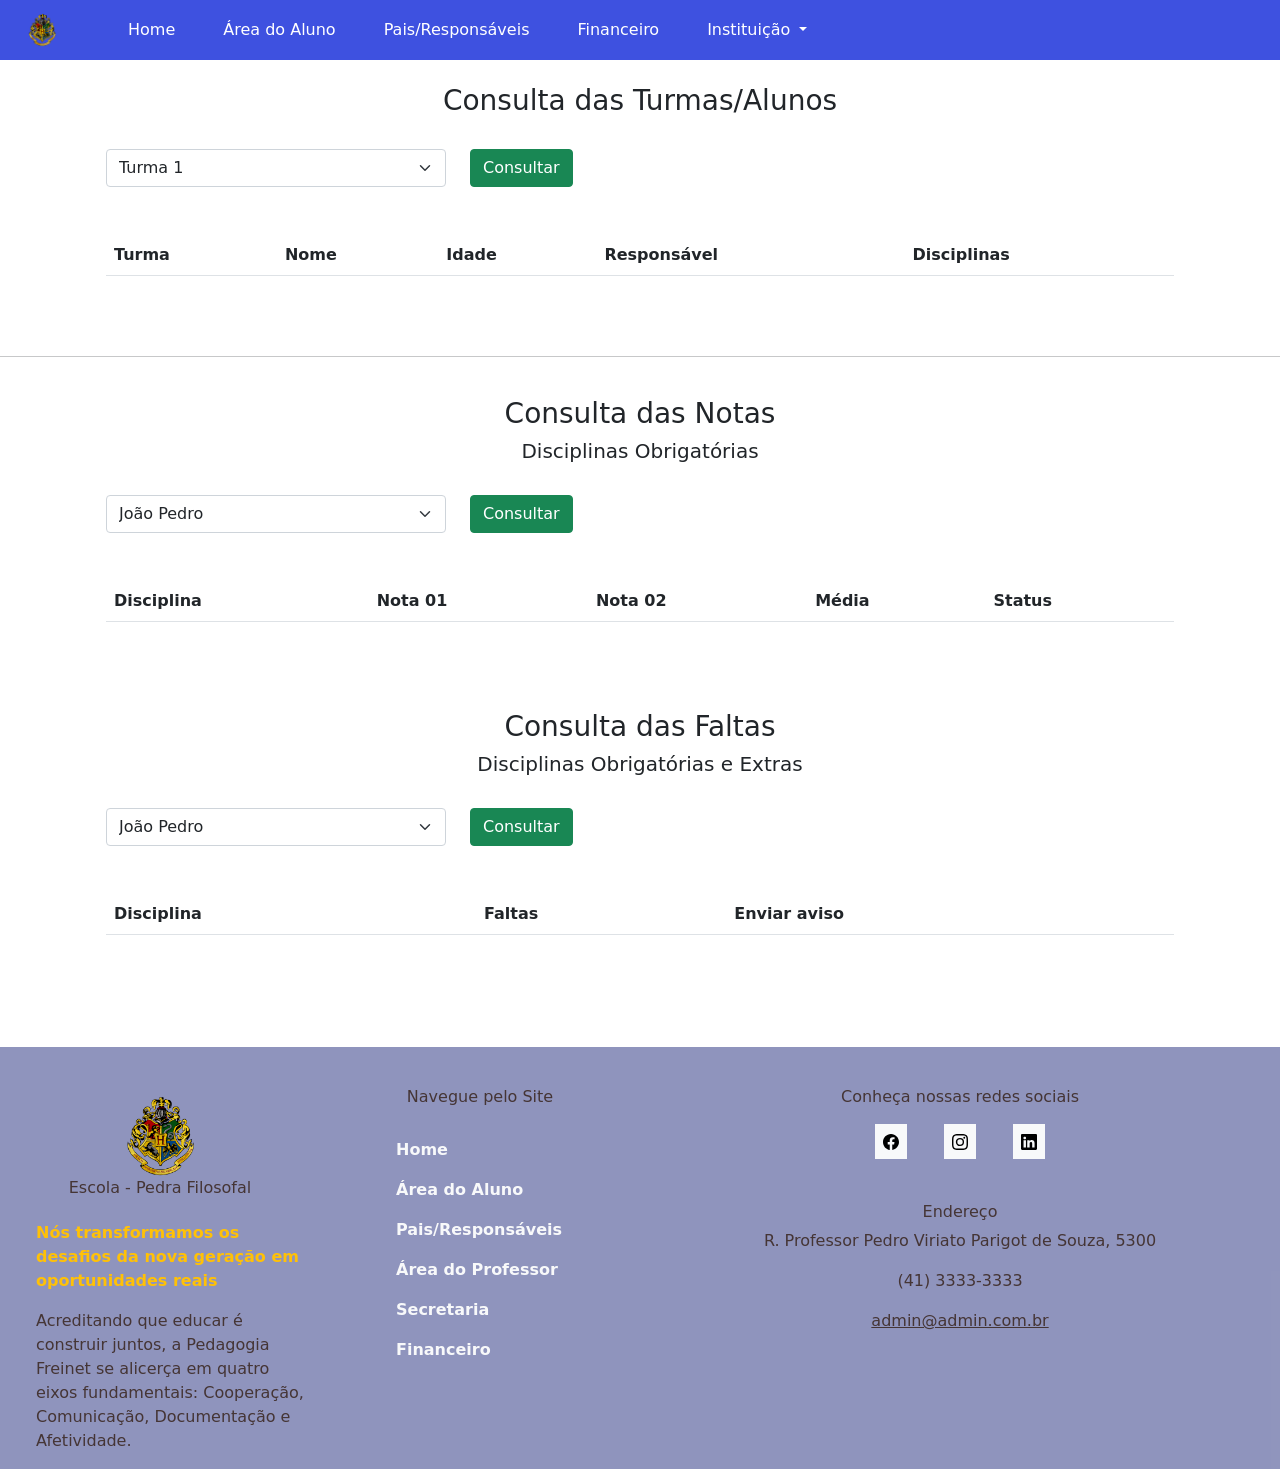
<file: trabalhofinal/src/secretaria/index.html>
<!DOCTYPE html>
<html lang="en">

<head>
    <meta charset="UTF-8">
    <meta http-equiv="X-UA-Compatible" content="IE=edge">
    <meta name="viewport" content="width=device-width, initial-scale=1.0">
    <link rel="stylesheet" href="../../css/bootstrap.min.css">

    <link rel="preconnect" href="https://fonts.googleapis.com">
    <link rel="preconnect" href="https://fonts.gstatic.com" crossorigin>
    <link href="https://fonts.googleapis.com/css2?family=Cookie&display=swap" rel="stylesheet">


    <link rel="stylesheet" href="../../style.css">


    <title>Pedra Filosofal</title>
</head>

<body>
    <header>
        <nav class="navbar navbar-expand-lg navbar-dark" style="background-color: #3E51E0 ;">
            <div class="container-fluid">
                <a class="navbar-brand" href="#"><img id="imgnav" src="../../img/logoescola.png" alt=""></a>
                <button class="navbar-toggler" type="button" data-bs-toggle="collapse"
                    data-bs-target="#navbarNavDropdown" aria-controls="navbarNavDropdown" aria-expanded="false"
                    aria-label="Toggle navigation">
                    <span class="navbar-toggler-icon"></span>
                </button>
                <div class="collapse navbar-collapse" id="navbarNavDropdown">
                    <ul class="navbar-nav px-3">
                        <li class="nav-item px-3">
                            <a class="nav-link active" aria-current="page" href="../../index.html">Home</a>
                        </li>
                        <li class="nav-item px-3">
                            <a class="nav-link active" href="#">Área do Aluno</a>
                        </li>
                        <li class="nav-item px-3">
                            <a class="nav-link active" href="#">Pais/Responsáveis</a>
                        </li>
                        <li class="nav-item px-3">
                            <a class="nav-link active" href="#">Financeiro</a>
                        </li>
                        <li class="nav-item dropdown px-3">
                            <a class="nav-link dropdown-toggle active" href="#" id="navbarDropdownMenuLink"
                                role="button" data-bs-toggle="dropdown" aria-expanded="false">
                                Instituição
                            </a>
                            <ul class="dropdown-menu">
                                <li><a class="dropdown-item" href="#">Professor</a></li>
                                <li><a class="dropdown-item" href="#">Secretaria</a></li>
                            </ul>
                        </li>
                    </ul>
                </div>
            </div>
        </nav>
    </header>

    <section class="container py-4">
        <h3 class="text-center">Consulta das Turmas/Alunos</h3>
        <div>
            <div class="row p-4">
                <div class="col-4">
                    <select class="form-select" aria-label="Default select example" id="turma">
                        <option>Turma 1</option>
                        <option>Turma 2</option>
                    </select>
                </div>
                <div class="col-2">
                    <button class="btn btn-success" onclick="clicar()">Consultar</button>
                </div>
            </div>
            <div class="p-4">
                <table class="table table-hover">
                    <thead>
                        <tr>
                            <th scope="col-2">Turma</th>
                            <th scope="col-3">Nome</th>
                            <th scope="col-3">Idade</th>
                            <th scope="col-2">Responsável</th>
                            <th scope="col-2">Disciplinas</th>
                        </tr>
                    </thead>
                    <tbody id="tbodydadossecretaria">
                    </tbody>
                </table>
            </div>
        </div>
    </section>

    <hr>

    <section class="container py-4">
        <h3 class="text-center">Consulta das Notas</h3>
        <h5 class="text-center">Disciplinas Obrigatórias</h5>
        <div>
            <div class="row p-4">
                <div class="col-4">
                    <select class="form-select" aria-label="Default select example" id="aluno">
                        <option value="1">João Pedro</option>
                        <option value="2">Maria Antonela</option>
                        <option value="3">Pedro Ribeiro</option>
                        <option value="4">Carlos Varela</option>
                        <option value="5">Augusta Filha</option>
                        <option value="6">João Vitor</option>
                        <option value="7">Carol Emilia</option>
                        <option value="8">Carmem Miranda</option>
                        <option value="9">Maria Silva</option>
                        <option value="10">Mateus Conrado</option>
                    </select>
                </div>
                <div class="col-2">
                    <button class="btn btn-success" onclick="consultarNotas()">Consultar</button>
                </div>
            </div>
            <div class="p-4">

                <table class="table table-hover">
                    <thead>
                        <tr>
                            <th scope="col-2">Disciplina</th>
                            <th scope="col-3">Nota 01</th>
                            <th scope="col-3">Nota 02</th>
                            <th scope="col-2">Média</th>
                            <th scope="col-2">Status</th>
                        </tr>
                    </thead>
                    <tbody id="tbodynotassecretaria">
                    </tbody>
                </table>
            </div>
        </div>
    </section>

    <section class="container py-4">
        <h3 class="text-center">Consulta das Faltas</h3>
        <h5 class="text-center">Disciplinas Obrigatórias e Extras</h5>
        <div>
            <div class="row p-4">
                <div class="col-4">
                    <select class="form-select" aria-label="Default select example" id="aluno1">
                        <option value="1">João Pedro</option>
                        <option value="2">Maria Antonela</option>
                        <option value="3">Pedro Ribeiro</option>
                        <option value="4">Carlos Varela</option>
                        <option value="5">Augusta Filha</option>
                        <option value="6">João Vitor</option>
                        <option value="7">Carol Emilia</option>
                        <option value="8">Carmem Miranda</option>
                        <option value="9">Maria Silva</option>
                        <option value="10">Mateus Conrado</option>
                    </select>
                </div>
                <div class="col-2">
                    <button class="btn btn-success" onclick="consultarFaltas()">Consultar</button>
                </div>
            </div>
            <div class="p-4">

                <table class="table table-hover">
                    <thead>
                        <tr>
                            <th scope="col-2">Disciplina</th>
                            <th scope="col-2">Faltas</th>
                            <th scope="col-2">Enviar aviso</th>
                        </tr>
                    </thead>
                    <tbody id="tbodyfaltassecretaria">
                    </tbody>
                </table>
            </div>
        </div>
    </section>



    <footer class="pt-5">
        <div class="container-fluid" style="background-color: #0a156e74" ;>
            <div class="row">
                <div class="col-3 pt-4">
                    <img class="mx-auto d-block w-50 pt-4" src="../../img/logoescola.png" alt="" srcset="">
                    <h6 class="text-center pb-3">Escola - Pedra Filosofal</h6>
                    <p class="fw-bold text-warning ps-4">Nós transformamos os desafios da nova geração em oportunidades
                        reais</p>
                    <p class="ps-4">Acreditando que educar é construir juntos, a Pedagogia Freinet se alicerça em quatro
                        eixos fundamentais: Cooperação, Comunicação, Documentação e Afetividade.</p>
                </div>
                <div class="col-3 pt-4">
                    <h6 class="text-center p-3">Navegue pelo Site</h6>
                    <ul class="nav flex-column ps-5" style="list-style: none;">
                        <li class="nav-item">
                            <a class="nav-link text-light fw-bold" href="#">Home</a>
                        </li>
                        <li class="nav-item">
                            <a class="nav-link text-light fw-bold" href="#">Área do Aluno</a>
                        </li>
                        <li class="nav-item">
                            <a class="nav-link text-light fw-bold" href="#">Pais/Responsáveis</a>
                        </li>
                        <li class="nav-item">
                            <a class="nav-link text-light fw-bold" href="#">Área do Professor</a>
                        </li>
                        <li class="nav-item">
                            <a class="nav-link text-light fw-bold" href="#">Secretaria</a>
                        </li>
                        <li class="nav-item">
                            <a class="nav-link text-light fw-bold" href="#">Financeiro</a>
                        </li>
                    </ul>
                </div>
                <div class="col-6 pt-4">
                    <i class="bi bi-facebook"></i>
                    <h6 class="text-center p-3">Conheça nossas redes sociais</h6>
                    <div class="text-center">
                        <a class="text-light m-3 p-2 bg-light" href="#"><img src="../../img/facebook.svg" alt=""
                                srcset=""></a>
                        <a class="text-light m-3 p-2 bg-light" href="#"><img src="../../img/instagram.svg" alt=""
                                srcset=""></a>
                        <a class="text-light m-3 p-2 bg-light" href="#"><img src="../../img/linkedin.svg" alt=""
                                srcset=""></a>
                    </div>
                    <h6 class="text-center pt-5">Endereço</h6>
                    <p class="text-center">R. Professor Pedro Viriato Parigot de Souza, 5300</p>
                    <p class="text-center">(41) 3333-3333</p>
                    <div class="text-center"><a href="#">admin@admin.com.br</a></div>


                </div>
            </div>

        </div>
    </footer>


    <script src="https://code.jquery.com/jquery-3.3.1.slim.min.js"
        integrity="sha384-q8i/X+965DzO0rT7abK41JStQIAqVgRVzpbzo5smXKp4YfRvH+8abtTE1Pi6jizo"
        crossorigin="anonymous"></script>
    <script src="https://cdnjs.cloudflare.com/ajax/libs/popper.js/1.14.3/umd/popper.min.js"
        integrity="sha384-ZMP7rVo3mIykV+2+9J3UJ46jBk0WLaUAdn689aCwoqbBJiSnjAK/l8WvCWPIPm49"
        crossorigin="anonymous"></script>
    <script src="../../js/bootstrap.min.js"></script>

    <script src="../../script.js"></script>
    <script src="./script.js"></script>

</body>

</html>
</file>
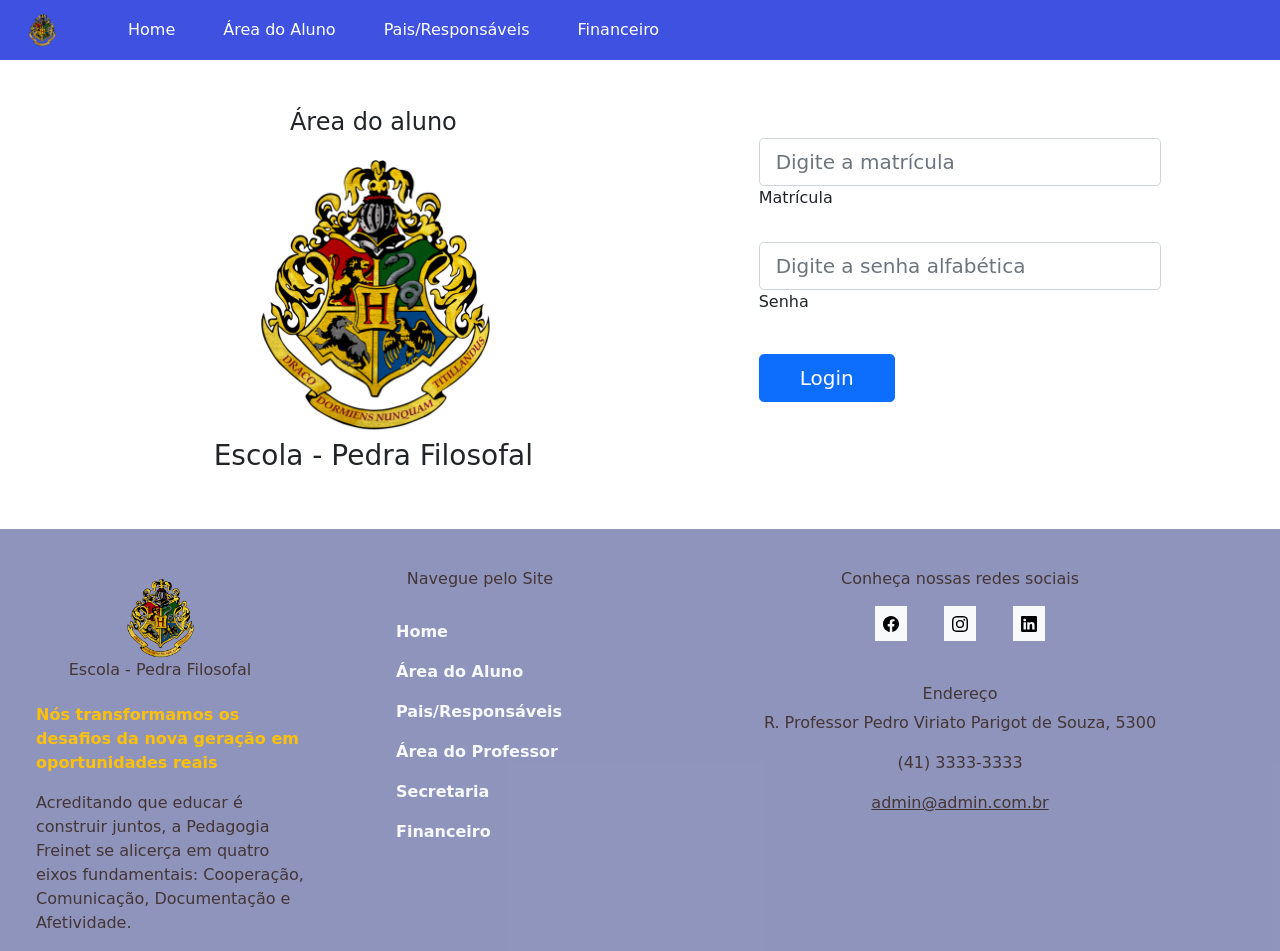
<file: trabalhofinal/src/aluno/validacao.html>
<!DOCTYPE html>
<html lang="en">

<head>
    <meta charset="UTF-8">
    <meta http-equiv="X-UA-Compatible" content="IE=edge">
    <meta name="viewport" content="width=device-width, initial-scale=1.0">
    <link rel="stylesheet" href="../../css/bootstrap.min.css">

    <link rel="preconnect" href="https://fonts.googleapis.com">
    <link rel="preconnect" href="https://fonts.gstatic.com" crossorigin>
    <link href="https://fonts.googleapis.com/css2?family=Cookie&display=swap" rel="stylesheet">


    <link rel="stylesheet" href="../../style.css">


    <title>Pedra Filosofal</title>
</head>

<body>
    <header>
        <nav class="navbar navbar-expand-lg navbar-dark" style="background-color: #3E51E0 ;">
            <div class="container-fluid">
                <a class="navbar-brand" href="#"><img id="imgnav" src="../../img/logoescola.png" alt=""></a>
                <button class="navbar-toggler" type="button" data-bs-toggle="collapse"
                    data-bs-target="#navbarNavDropdown" aria-controls="navbarNavDropdown" aria-expanded="false"
                    aria-label="Toggle navigation">
                    <span class="navbar-toggler-icon"></span>
                </button>
                <div class="collapse navbar-collapse" id="navbarNavDropdown">
                    <ul class="navbar-nav px-3">
                        <li class="nav-item px-3">
                            <a class="nav-link active" aria-current="page" href="../../index.html">Home</a>
                        </li>
                        <li class="nav-item px-3">
                            <a class="nav-link active" href="./validacao.html">Área do Aluno</a>
                        </li>
                        <li class="nav-item px-3">
                            <a class="nav-link active" href="../pais/validacao.html">Pais/Responsáveis</a>
                        </li>
                        <li class="nav-item px-3">
                            <a class="nav-link active" href="../financeiro/validacao.html">Financeiro</a>
                        </li>
                    </ul>
                </div>
            </div>
        </nav>
    </header>


    <section>
        <section>
            <div class="container-fluid h-custom">
                <div class="row d-flex justify-content-center align-items-center h-100">
                    <div class="col-md-9 col-lg-6 col-xl-5">
                        <h4 class="text-center pt-5">Área do aluno</h4>
                        <img src="../../img/logoescola.png" class="img-fluid pt-2" alt="..">
                        <h3 class="text-center">Escola - Pedra Filosofal</h3>


                    </div>
                    <div class="col-md-8 col-lg-6 col-xl-4 offset-xl-1 ">
                        <form>

                            <div class="form-outline mb-4">
                                <input type="number" id="usernumber"
                                    class="form-control form-control-lg" placeholder="Digite a matrícula" />
                                <label class="form-label" for="form3Example3">Matrícula</label>
                            </div>

                            <div class="form-outline mb-3">
                                <input type="password" id="password"
                                    class="form-control form-control-lg" placeholder="Digite a senha alfabética" />
                                <label class="form-label" for="form3Example4">Senha</label>
                            </div>

                            <div class="text-center text-lg-start mt-4 pt-2">
                                <button type="submit" class="btn btn-primary btn-lg"
                                    style="padding-left: 2.5rem; padding-right: 2.5rem;"
                                    onclick="validacao.login()">Login</button>
                            </div>

                        </form>
                    </div>
                </div>
            </div>
        </section>

    </section>

    <footer class="pt-5">
        <div class="container-fluid" style="background-color: #0a156e74" ;>
            <div class="row">
                <div class="col-3 pt-4">
                    <img class="mx-auto d-block w-50 pt-4" src="../../img/logoescola.png" alt="" srcset="">
                    <h6 class="text-center pb-3">Escola - Pedra Filosofal</h6>
                    <p class="fw-bold text-warning ps-4">Nós transformamos os desafios da nova geração em oportunidades
                        reais</p>
                    <p class="ps-4">Acreditando que educar é construir juntos, a Pedagogia Freinet se alicerça em quatro
                        eixos fundamentais: Cooperação, Comunicação, Documentação e Afetividade.</p>
                </div>
                <div class="col-3 pt-4">
                    <h6 class="text-center p-3">Navegue pelo Site</h6>
                    <ul class="nav flex-column ps-5" style="list-style: none;">
                        <li class="nav-item">
                            <a class="nav-link text-light fw-bold" href="#">Home</a>
                        </li>
                        <li class="nav-item">
                            <a class="nav-link text-light fw-bold" href="#">Área do Aluno</a>
                        </li>
                        <li class="nav-item">
                            <a class="nav-link text-light fw-bold" href="#">Pais/Responsáveis</a>
                        </li>
                        <li class="nav-item">
                            <a class="nav-link text-light fw-bold" href="#">Área do Professor</a>
                        </li>
                        <li class="nav-item">
                            <a class="nav-link text-light fw-bold" href="#">Secretaria</a>
                        </li>
                        <li class="nav-item">
                            <a class="nav-link text-light fw-bold" href="#">Financeiro</a>
                        </li>
                    </ul>
                </div>
                <div class="col-6 pt-4">
                    <i class="bi bi-facebook"></i>
                    <h6 class="text-center p-3">Conheça nossas redes sociais</h6>
                    <div class="text-center">
                        <a class="text-light m-3 p-2 bg-light" href="#"><img src="../../img/facebook.svg" alt=""
                                srcset=""></a>
                        <a class="text-light m-3 p-2 bg-light" href="#"><img src="../../img/instagram.svg" alt=""
                                srcset=""></a>
                        <a class="text-light m-3 p-2 bg-light" href="#"><img src="../../img/linkedin.svg" alt=""
                                srcset=""></a>
                    </div>
                    <h6 class="text-center pt-5">Endereço</h6>
                    <p class="text-center">R. Professor Pedro Viriato Parigot de Souza, 5300</p>
                    <p class="text-center">(41) 3333-3333</p>
                    <div class="text-center"><a href="#">admin@admin.com.br</a></div>


                </div>
            </div>

        </div>
    </footer>


    <script src="https://code.jquery.com/jquery-3.3.1.slim.min.js"
        integrity="sha384-q8i/X+965DzO0rT7abK41JStQIAqVgRVzpbzo5smXKp4YfRvH+8abtTE1Pi6jizo"
        crossorigin="anonymous"></script>
    <script src="https://cdnjs.cloudflare.com/ajax/libs/popper.js/1.14.3/umd/popper.min.js"
        integrity="sha384-ZMP7rVo3mIykV+2+9J3UJ46jBk0WLaUAdn689aCwoqbBJiSnjAK/l8WvCWPIPm49"
        crossorigin="anonymous"></script>
    <script src="../../js/bootstrap.min.js"></script>

    <script src="../../script.js"></script>

</body>

</html>
</file>
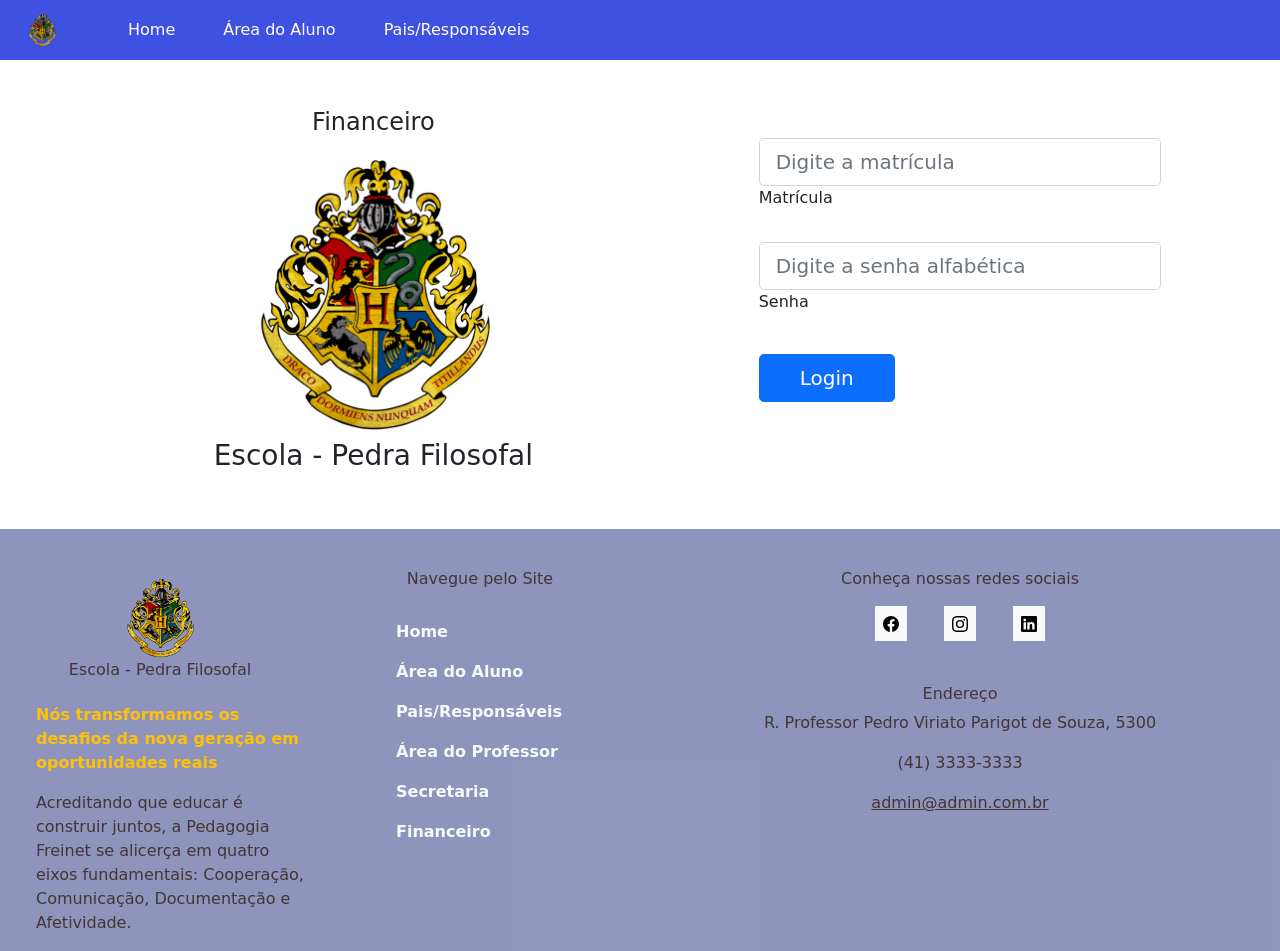
<file: trabalhofinal/src/financeiro/validacao.html>
<!DOCTYPE html>
<html lang="en">

<head>
    <meta charset="UTF-8">
    <meta http-equiv="X-UA-Compatible" content="IE=edge">
    <meta name="viewport" content="width=device-width, initial-scale=1.0">
    <link rel="stylesheet" href="../../css/bootstrap.min.css">

    <link rel="preconnect" href="https://fonts.googleapis.com">
    <link rel="preconnect" href="https://fonts.gstatic.com" crossorigin>
    <link href="https://fonts.googleapis.com/css2?family=Cookie&display=swap" rel="stylesheet">


    <link rel="stylesheet" href="../../style.css">


    <title>Pedra Filosofal</title>
</head>

<body>
    <header>
        <nav class="navbar navbar-expand-lg navbar-dark" style="background-color: #3E51E0 ;">
            <div class="container-fluid">
                <a class="navbar-brand" href="#"><img id="imgnav" src="../../img/logoescola.png" alt=""></a>
                <button class="navbar-toggler" type="button" data-bs-toggle="collapse"
                    data-bs-target="#navbarNavDropdown" aria-controls="navbarNavDropdown" aria-expanded="false"
                    aria-label="Toggle navigation">
                    <span class="navbar-toggler-icon"></span>
                </button>
                <div class="collapse navbar-collapse" id="navbarNavDropdown">
                    <ul class="navbar-nav px-3">
                        <li class="nav-item px-3">
                            <a class="nav-link active" aria-current="page" href="../../index.html">Home</a>
                        </li>
                        <li class="nav-item px-3">
                            <a class="nav-link active" href="../aluno/validacao.html">Área do Aluno</a>
                        </li>
                        <li class="nav-item px-3">
                            <a class="nav-link active" href="../pais/validacao.html">Pais/Responsáveis</a>
                        </li>
                    </ul>
                </div>
            </div>
        </nav>
    </header>


    <section>
        <section>
            <div class="container-fluid h-custom">
                <div class="row d-flex justify-content-center align-items-center h-100">
                    <div class="col-md-9 col-lg-6 col-xl-5">
                        <h4 class="text-center pt-5">Financeiro</h4>
                        <img src="../../img/logoescola.png" class="img-fluid pt-2" alt="..">
                        <h3 class="text-center">Escola - Pedra Filosofal</h3>


                    </div>
                    <div class="col-md-8 col-lg-6 col-xl-4 offset-xl-1 ">
                        <form>

                            <div class="form-outline mb-4">
                                <input type="number" id="usernumber"
                                    class="form-control form-control-lg" placeholder="Digite a matrícula" />
                                <label class="form-label" for="form3Example3">Matrícula</label>
                            </div>

                            <div class="form-outline mb-3">
                                <input type="password" id="password"
                                    class="form-control form-control-lg" placeholder="Digite a senha alfabética" />
                                <label class="form-label" for="form3Example4">Senha</label>
                            </div>

                            <div class="text-center text-lg-start mt-4 pt-2">
                                <button type="submit" class="btn btn-primary btn-lg"
                                    style="padding-left: 2.5rem; padding-right: 2.5rem;"
                                    onclick="validacao.login()">Login</button>
                            </div>

                        </form>
                    </div>
                </div>
            </div>
        </section>

    </section>

    <footer class="pt-5">
        <div class="container-fluid" style="background-color: #0a156e74" ;>
            <div class="row">
                <div class="col-3 pt-4">
                    <img class="mx-auto d-block w-50 pt-4" src="../../img/logoescola.png" alt="" srcset="">
                    <h6 class="text-center pb-3">Escola - Pedra Filosofal</h6>
                    <p class="fw-bold text-warning ps-4">Nós transformamos os desafios da nova geração em oportunidades
                        reais</p>
                    <p class="ps-4">Acreditando que educar é construir juntos, a Pedagogia Freinet se alicerça em quatro
                        eixos fundamentais: Cooperação, Comunicação, Documentação e Afetividade.</p>
                </div>
                <div class="col-3 pt-4">
                    <h6 class="text-center p-3">Navegue pelo Site</h6>
                    <ul class="nav flex-column ps-5" style="list-style: none;">
                        <li class="nav-item">
                            <a class="nav-link text-light fw-bold" href="#">Home</a>
                        </li>
                        <li class="nav-item">
                            <a class="nav-link text-light fw-bold" href="#">Área do Aluno</a>
                        </li>
                        <li class="nav-item">
                            <a class="nav-link text-light fw-bold" href="#">Pais/Responsáveis</a>
                        </li>
                        <li class="nav-item">
                            <a class="nav-link text-light fw-bold" href="#">Área do Professor</a>
                        </li>
                        <li class="nav-item">
                            <a class="nav-link text-light fw-bold" href="#">Secretaria</a>
                        </li>
                        <li class="nav-item">
                            <a class="nav-link text-light fw-bold" href="#">Financeiro</a>
                        </li>
                    </ul>
                </div>
                <div class="col-6 pt-4">
                    <i class="bi bi-facebook"></i>
                    <h6 class="text-center p-3">Conheça nossas redes sociais</h6>
                    <div class="text-center">
                        <a class="text-light m-3 p-2 bg-light" href="#"><img src="../../img/facebook.svg" alt=""
                                srcset=""></a>
                        <a class="text-light m-3 p-2 bg-light" href="#"><img src="../../img/instagram.svg" alt=""
                                srcset=""></a>
                        <a class="text-light m-3 p-2 bg-light" href="#"><img src="../../img/linkedin.svg" alt=""
                                srcset=""></a>
                    </div>
                    <h6 class="text-center pt-5">Endereço</h6>
                    <p class="text-center">R. Professor Pedro Viriato Parigot de Souza, 5300</p>
                    <p class="text-center">(41) 3333-3333</p>
                    <div class="text-center"><a href="#">admin@admin.com.br</a></div>


                </div>
            </div>

        </div>
    </footer>


    <script src="https://code.jquery.com/jquery-3.3.1.slim.min.js"
        integrity="sha384-q8i/X+965DzO0rT7abK41JStQIAqVgRVzpbzo5smXKp4YfRvH+8abtTE1Pi6jizo"
        crossorigin="anonymous"></script>
    <script src="https://cdnjs.cloudflare.com/ajax/libs/popper.js/1.14.3/umd/popper.min.js"
        integrity="sha384-ZMP7rVo3mIykV+2+9J3UJ46jBk0WLaUAdn689aCwoqbBJiSnjAK/l8WvCWPIPm49"
        crossorigin="anonymous"></script>
    <script src="../../js/bootstrap.min.js"></script>

    <script src="../../script.js"></script>

</body>

</html>
</file>
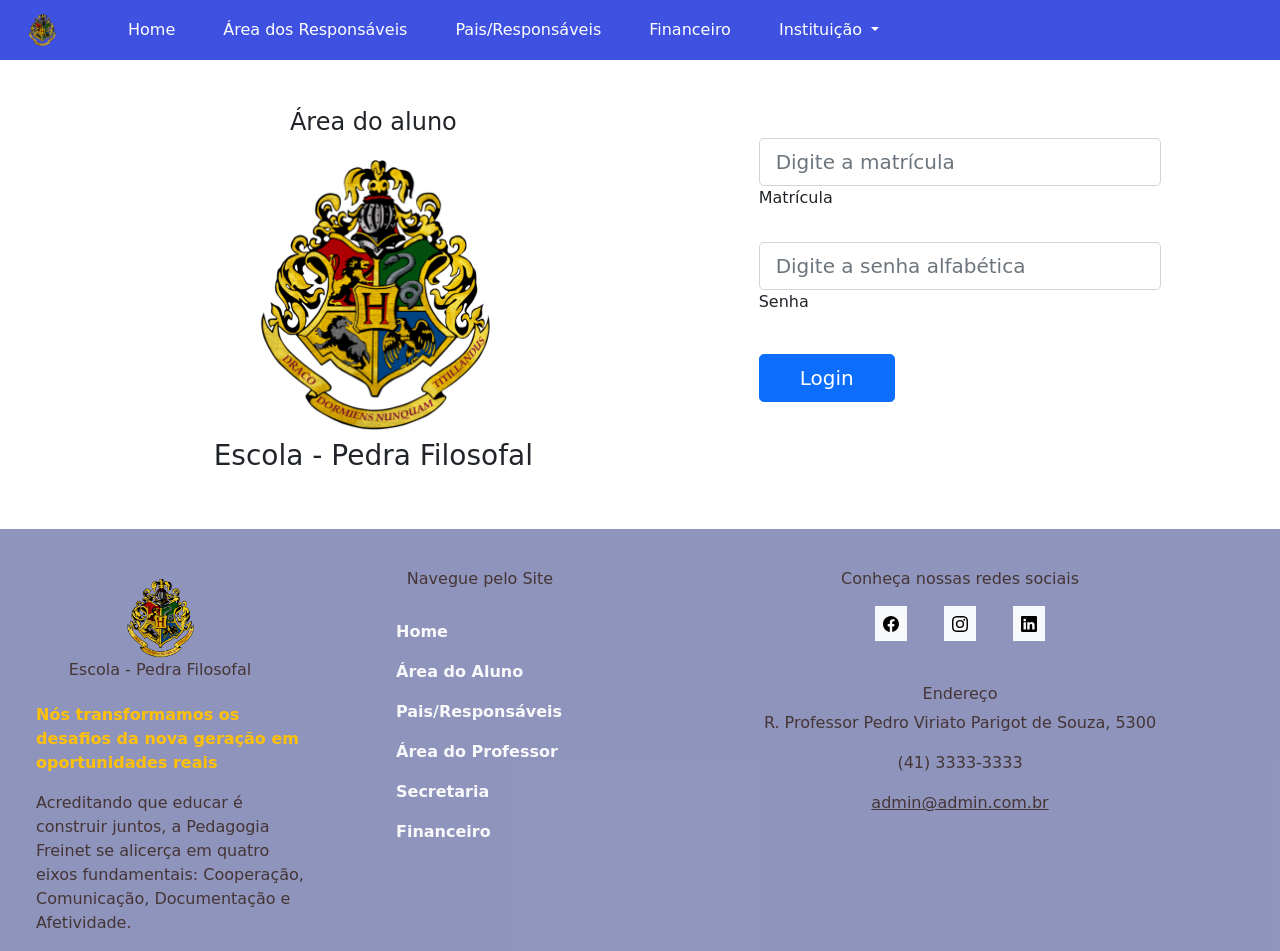
<file: trabalhofinal/src/pais/validacao.html>
<!DOCTYPE html>
<html lang="en">

<head>
    <meta charset="UTF-8">
    <meta http-equiv="X-UA-Compatible" content="IE=edge">
    <meta name="viewport" content="width=device-width, initial-scale=1.0">
    <link rel="stylesheet" href="../../css/bootstrap.min.css">

    <link rel="preconnect" href="https://fonts.googleapis.com">
    <link rel="preconnect" href="https://fonts.gstatic.com" crossorigin>
    <link href="https://fonts.googleapis.com/css2?family=Cookie&display=swap" rel="stylesheet">


    <link rel="stylesheet" href="../../style.css">


    <title>Pedra Filosofal</title>
</head>

<body>
    <header>
        <nav class="navbar navbar-expand-lg navbar-dark" style="background-color: #3E51E0 ;">
            <div class="container-fluid">
                <a class="navbar-brand" href="#"><img id="imgnav" src="../../img/logoescola.png" alt=""></a>
                <button class="navbar-toggler" type="button" data-bs-toggle="collapse"
                    data-bs-target="#navbarNavDropdown" aria-controls="navbarNavDropdown" aria-expanded="false"
                    aria-label="Toggle navigation">
                    <span class="navbar-toggler-icon"></span>
                </button>
                <div class="collapse navbar-collapse" id="navbarNavDropdown">
                    <ul class="navbar-nav px-3">
                        <li class="nav-item px-3">
                            <a class="nav-link active" aria-current="page" href="../../index.html">Home</a>
                        </li>
                        <li class="nav-item px-3">
                            <a class="nav-link active" href="./validacao.html">Área dos Responsáveis</a>
                        </li>
                        <li class="nav-item px-3">
                            <a class="nav-link active" href="../pais/validacao.html">Pais/Responsáveis</a>
                        </li>
                        <li class="nav-item px-3">
                            <a class="nav-link active" href="#">Financeiro</a>
                        </li>
                        <li class="nav-item dropdown px-3">
                            <a class="nav-link dropdown-toggle active" href="#" id="navbarDropdownMenuLink"
                                role="button" data-bs-toggle="dropdown" aria-expanded="false">
                                Instituição
                            </a>
                            <ul class="dropdown-menu">
                                <li><a class="dropdown-item" href="../professor/validacao.html">Professor</a></li>
                                <li><a class="dropdown-item" href="../secretaria/validacao.html">Secretaria</a></li>
                            </ul>
                        </li>
                    </ul>
                </div>
            </div>
        </nav>
    </header>


    <section>
        <section>
            <div class="container-fluid h-custom">
                <div class="row d-flex justify-content-center align-items-center h-100">
                    <div class="col-md-9 col-lg-6 col-xl-5">
                        <h4 class="text-center pt-5">Área do aluno</h4>
                        <img src="../../img/logoescola.png" class="img-fluid pt-2" alt="..">
                        <h3 class="text-center">Escola - Pedra Filosofal</h3>


                    </div>
                    <div class="col-md-8 col-lg-6 col-xl-4 offset-xl-1 ">
                        <form>

                            <div class="form-outline mb-4">
                                <input type="number" id="usernumber"
                                    class="form-control form-control-lg" placeholder="Digite a matrícula" />
                                <label class="form-label" for="form3Example3">Matrícula</label>
                            </div>

                            <div class="form-outline mb-3">
                                <input type="password" id="password"
                                    class="form-control form-control-lg" placeholder="Digite a senha alfabética" />
                                <label class="form-label" for="form3Example4">Senha</label>
                            </div>

                            <div class="text-center text-lg-start mt-4 pt-2">
                                <button type="submit" class="btn btn-primary btn-lg"
                                    style="padding-left: 2.5rem; padding-right: 2.5rem;"
                                    onclick="validacao.login()">Login</button>
                            </div>

                        </form>
                    </div>
                </div>
            </div>
        </section>

    </section>

    <footer class="pt-5">
        <div class="container-fluid" style="background-color: #0a156e74" ;>
            <div class="row">
                <div class="col-3 pt-4">
                    <img class="mx-auto d-block w-50 pt-4" src="../../img/logoescola.png" alt="" srcset="">
                    <h6 class="text-center pb-3">Escola - Pedra Filosofal</h6>
                    <p class="fw-bold text-warning ps-4">Nós transformamos os desafios da nova geração em oportunidades
                        reais</p>
                    <p class="ps-4">Acreditando que educar é construir juntos, a Pedagogia Freinet se alicerça em quatro
                        eixos fundamentais: Cooperação, Comunicação, Documentação e Afetividade.</p>
                </div>
                <div class="col-3 pt-4">
                    <h6 class="text-center p-3">Navegue pelo Site</h6>
                    <ul class="nav flex-column ps-5" style="list-style: none;">
                        <li class="nav-item">
                            <a class="nav-link text-light fw-bold" href="#">Home</a>
                        </li>
                        <li class="nav-item">
                            <a class="nav-link text-light fw-bold" href="#">Área do Aluno</a>
                        </li>
                        <li class="nav-item">
                            <a class="nav-link text-light fw-bold" href="#">Pais/Responsáveis</a>
                        </li>
                        <li class="nav-item">
                            <a class="nav-link text-light fw-bold" href="#">Área do Professor</a>
                        </li>
                        <li class="nav-item">
                            <a class="nav-link text-light fw-bold" href="#">Secretaria</a>
                        </li>
                        <li class="nav-item">
                            <a class="nav-link text-light fw-bold" href="#">Financeiro</a>
                        </li>
                    </ul>
                </div>
                <div class="col-6 pt-4">
                    <i class="bi bi-facebook"></i>
                    <h6 class="text-center p-3">Conheça nossas redes sociais</h6>
                    <div class="text-center">
                        <a class="text-light m-3 p-2 bg-light" href="#"><img src="../../img/facebook.svg" alt=""
                                srcset=""></a>
                        <a class="text-light m-3 p-2 bg-light" href="#"><img src="../../img/instagram.svg" alt=""
                                srcset=""></a>
                        <a class="text-light m-3 p-2 bg-light" href="#"><img src="../../img/linkedin.svg" alt=""
                                srcset=""></a>
                    </div>
                    <h6 class="text-center pt-5">Endereço</h6>
                    <p class="text-center">R. Professor Pedro Viriato Parigot de Souza, 5300</p>
                    <p class="text-center">(41) 3333-3333</p>
                    <div class="text-center"><a href="#">admin@admin.com.br</a></div>


                </div>
            </div>

        </div>
    </footer>


    <script src="https://code.jquery.com/jquery-3.3.1.slim.min.js"
        integrity="sha384-q8i/X+965DzO0rT7abK41JStQIAqVgRVzpbzo5smXKp4YfRvH+8abtTE1Pi6jizo"
        crossorigin="anonymous"></script>
    <script src="https://cdnjs.cloudflare.com/ajax/libs/popper.js/1.14.3/umd/popper.min.js"
        integrity="sha384-ZMP7rVo3mIykV+2+9J3UJ46jBk0WLaUAdn689aCwoqbBJiSnjAK/l8WvCWPIPm49"
        crossorigin="anonymous"></script>
    <script src="../../js/bootstrap.min.js"></script>

    <script src="../../script.js"></script>

</body>

</html>
</file>
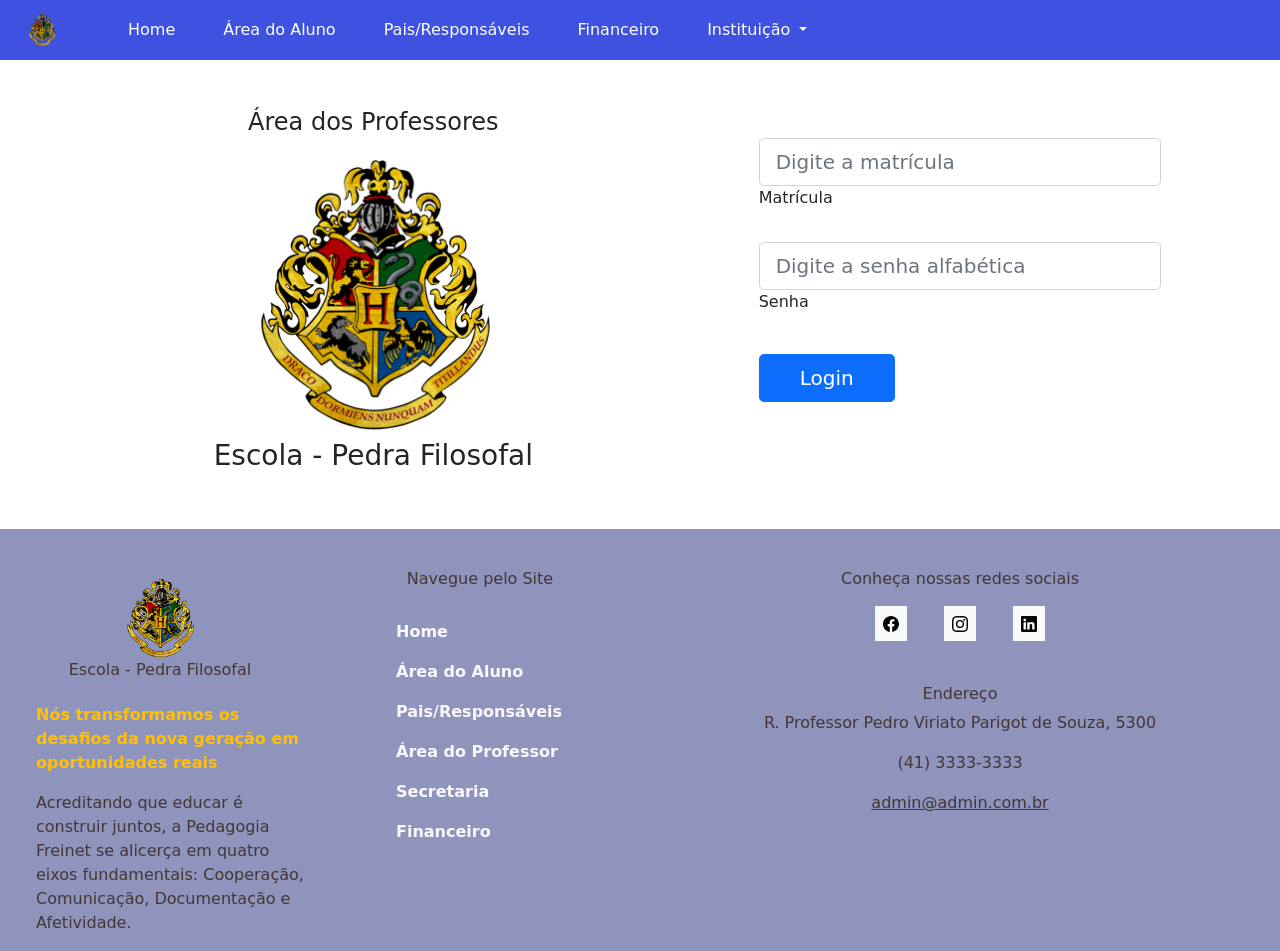
<file: trabalhofinal/src/professor/validacao.html>
<!DOCTYPE html>
<html lang="en">

<head>
    <meta charset="UTF-8">
    <meta http-equiv="X-UA-Compatible" content="IE=edge">
    <meta name="viewport" content="width=device-width, initial-scale=1.0">
    <link rel="stylesheet" href="../../css/bootstrap.min.css">

    <link rel="preconnect" href="https://fonts.googleapis.com">
    <link rel="preconnect" href="https://fonts.gstatic.com" crossorigin>
    <link href="https://fonts.googleapis.com/css2?family=Cookie&display=swap" rel="stylesheet">


    <link rel="stylesheet" href="../../style.css">


    <title>Pedra Filosofal</title>
</head>

<body>
    <header>
        <nav class="navbar navbar-expand-lg navbar-dark" style="background-color: #3E51E0 ;">
            <div class="container-fluid">
                <a class="navbar-brand" href="#"><img id="imgnav" src="../../img/logoescola.png" alt=""></a>
                <button class="navbar-toggler" type="button" data-bs-toggle="collapse"
                    data-bs-target="#navbarNavDropdown" aria-controls="navbarNavDropdown" aria-expanded="false"
                    aria-label="Toggle navigation">
                    <span class="navbar-toggler-icon"></span>
                </button>
                <div class="collapse navbar-collapse" id="navbarNavDropdown">
                    <ul class="navbar-nav px-3">
                        <li class="nav-item px-3">
                            <a class="nav-link active" aria-current="page" href="../../index.html">Home</a>
                        </li>
                        <li class="nav-item px-3">
                            <a class="nav-link active" href="../aluno/validacao.html">Área do Aluno</a>
                        </li>
                        <li class="nav-item px-3">
                            <a class="nav-link active" href="../pais/validacao.html">Pais/Responsáveis</a>
                        </li>
                        <li class="nav-item px-3">
                            <a class="nav-link active" href="#">Financeiro</a>
                        </li>
                        <li class="nav-item dropdown px-3">
                            <a class="nav-link dropdown-toggle active" href="#" id="navbarDropdownMenuLink"
                                role="button" data-bs-toggle="dropdown" aria-expanded="false">
                                Instituição
                            </a>
                            <ul class="dropdown-menu">
                                <li><a class="dropdown-item" href="./validacao.html">Professor</a></li>
                                <li><a class="dropdown-item" href="../secretaria/validacao.html">Secretaria</a></li>
                            </ul>
                        </li>
                    </ul>
                </div>
            </div>
        </nav>
    </header>


    <section>
        <section>
            <div class="container-fluid h-custom">
                <div class="row d-flex justify-content-center align-items-center h-100">
                    <div class="col-md-9 col-lg-6 col-xl-5">
                        <h4 class="text-center pt-5">Área dos Professores</h4>
                        <img src="../../img/logoescola.png" class="img-fluid pt-2" alt="..">
                        <h3 class="text-center">Escola - Pedra Filosofal</h3>


                    </div>
                    <div class="col-md-8 col-lg-6 col-xl-4 offset-xl-1 ">
                        <form>

                            <div class="form-outline mb-4">
                                <input type="number" id="usernumber" name="usernumber"
                                    class="form-control form-control-lg" placeholder="Digite a matrícula" />
                                <label class="form-label" for="form3Example3">Matrícula</label>
                            </div>

                            <div class="form-outline mb-3">
                                <input type="password" id="password" name="password"
                                    class="form-control form-control-lg" placeholder="Digite a senha alfabética" />
                                <label class="form-label" for="form3Example4">Senha</label>
                            </div>

                            <div class="text-center text-lg-start mt-4 pt-2">
                                <button type="submit" class="btn btn-primary btn-lg"
                                    style="padding-left: 2.5rem; padding-right: 2.5rem;"
                                    onclick="validacao.login()">Login</button>
                            </div>

                        </form>
                    </div>
                </div>
            </div>
        </section>

    </section>

    <footer class="pt-5">
        <div class="container-fluid" style="background-color: #0a156e74" ;>
            <div class="row">
                <div class="col-3 pt-4">
                    <img class="mx-auto d-block w-50 pt-4" src="../../img/logoescola.png" alt="" srcset="">
                    <h6 class="text-center pb-3">Escola - Pedra Filosofal</h6>
                    <p class="fw-bold text-warning ps-4">Nós transformamos os desafios da nova geração em oportunidades
                        reais</p>
                    <p class="ps-4">Acreditando que educar é construir juntos, a Pedagogia Freinet se alicerça em quatro
                        eixos fundamentais: Cooperação, Comunicação, Documentação e Afetividade.</p>
                </div>
                <div class="col-3 pt-4">
                    <h6 class="text-center p-3">Navegue pelo Site</h6>
                    <ul class="nav flex-column ps-5" style="list-style: none;">
                        <li class="nav-item">
                            <a class="nav-link text-light fw-bold" href="#">Home</a>
                        </li>
                        <li class="nav-item">
                            <a class="nav-link text-light fw-bold" href="#">Área do Aluno</a>
                        </li>
                        <li class="nav-item">
                            <a class="nav-link text-light fw-bold" href="#">Pais/Responsáveis</a>
                        </li>
                        <li class="nav-item">
                            <a class="nav-link text-light fw-bold" href="#">Área do Professor</a>
                        </li>
                        <li class="nav-item">
                            <a class="nav-link text-light fw-bold" href="#">Secretaria</a>
                        </li>
                        <li class="nav-item">
                            <a class="nav-link text-light fw-bold" href="#">Financeiro</a>
                        </li>
                    </ul>
                </div>
                <div class="col-6 pt-4">
                    <i class="bi bi-facebook"></i>
                    <h6 class="text-center p-3">Conheça nossas redes sociais</h6>
                    <div class="text-center">
                        <a class="text-light m-3 p-2 bg-light" href="#"><img src="../../img/facebook.svg" alt=""
                                srcset=""></a>
                        <a class="text-light m-3 p-2 bg-light" href="#"><img src="../../img/instagram.svg" alt=""
                                srcset=""></a>
                        <a class="text-light m-3 p-2 bg-light" href="#"><img src="../../img/linkedin.svg" alt=""
                                srcset=""></a>
                    </div>
                    <h6 class="text-center pt-5">Endereço</h6>
                    <p class="text-center">R. Professor Pedro Viriato Parigot de Souza, 5300</p>
                    <p class="text-center">(41) 3333-3333</p>
                    <div class="text-center"><a href="#">admin@admin.com.br</a></div>


                </div>
            </div>

        </div>
    </footer>


    <script src="https://code.jquery.com/jquery-3.3.1.slim.min.js"
        integrity="sha384-q8i/X+965DzO0rT7abK41JStQIAqVgRVzpbzo5smXKp4YfRvH+8abtTE1Pi6jizo"
        crossorigin="anonymous"></script>
    <script src="https://cdnjs.cloudflare.com/ajax/libs/popper.js/1.14.3/umd/popper.min.js"
        integrity="sha384-ZMP7rVo3mIykV+2+9J3UJ46jBk0WLaUAdn689aCwoqbBJiSnjAK/l8WvCWPIPm49"
        crossorigin="anonymous"></script>
    <script src="../../js/bootstrap.min.js"></script>

    <script src="../../script.js"></script>

</body>

</html>
</file>
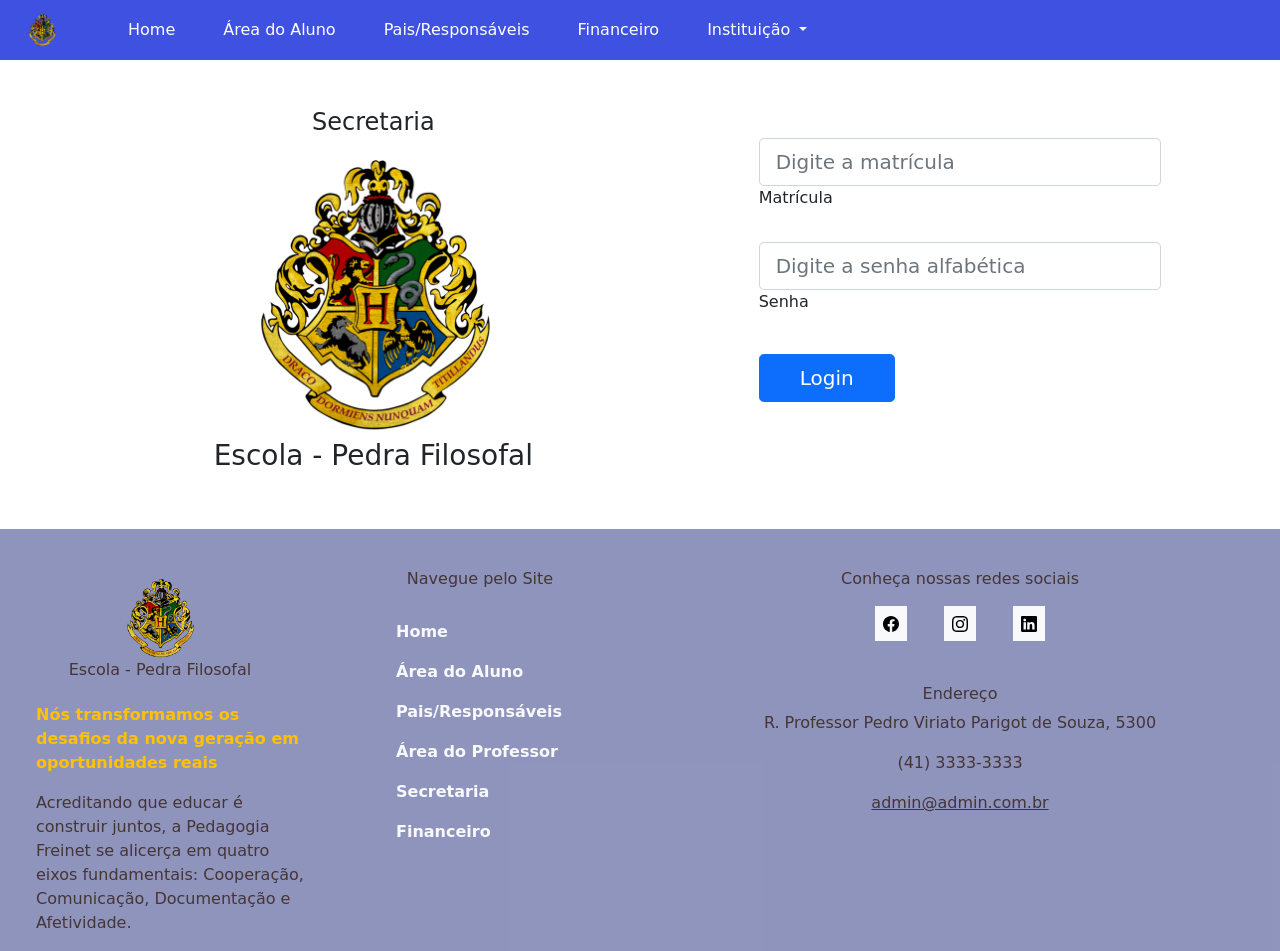
<file: trabalhofinal/src/secretaria/validacao.html>
<!DOCTYPE html>
<html lang="en">

<head>
    <meta charset="UTF-8">
    <meta http-equiv="X-UA-Compatible" content="IE=edge">
    <meta name="viewport" content="width=device-width, initial-scale=1.0">
    <link rel="stylesheet" href="../../css/bootstrap.min.css">

    <link rel="preconnect" href="https://fonts.googleapis.com">
    <link rel="preconnect" href="https://fonts.gstatic.com" crossorigin>
    <link href="https://fonts.googleapis.com/css2?family=Cookie&display=swap" rel="stylesheet">


    <link rel="stylesheet" href="../../style.css">


    <title>Pedra Filosofal</title>
</head>

<body>
    <header>
        <nav class="navbar navbar-expand-lg navbar-dark" style="background-color: #3E51E0 ;">
            <div class="container-fluid">
                <a class="navbar-brand" href="#"><img id="imgnav" src="../../img/logoescola.png" alt=""></a>
                <button class="navbar-toggler" type="button" data-bs-toggle="collapse"
                    data-bs-target="#navbarNavDropdown" aria-controls="navbarNavDropdown" aria-expanded="false"
                    aria-label="Toggle navigation">
                    <span class="navbar-toggler-icon"></span>
                </button>
                <div class="collapse navbar-collapse" id="navbarNavDropdown">
                    <ul class="navbar-nav px-3">
                        <li class="nav-item px-3">
                            <a class="nav-link active" aria-current="page" href="../../index.html">Home</a>
                        </li>
                        <li class="nav-item px-3">
                            <a class="nav-link active" href="../aluno/validacao.html">Área do Aluno</a>
                        </li>
                        <li class="nav-item px-3">
                            <a class="nav-link active" href="../pais/validacao.html">Pais/Responsáveis</a>
                        </li>
                        <li class="nav-item px-3">
                            <a class="nav-link active" href="#">Financeiro</a>
                        </li>
                        <li class="nav-item dropdown px-3">
                            <a class="nav-link dropdown-toggle active" href="#" id="navbarDropdownMenuLink"
                                role="button" data-bs-toggle="dropdown" aria-expanded="false">
                                Instituição
                            </a>
                            <ul class="dropdown-menu">
                                <li><a class="dropdown-item" href="./validacao.html">Professor</a></li>
                                <li><a class="dropdown-item" href="../secretaria/validacao.html">Secretaria</a></li>
                            </ul>
                        </li>
                    </ul>
                </div>
            </div>
        </nav>
    </header>


    <section>
        <section>
            <div class="container-fluid h-custom">
                <div class="row d-flex justify-content-center align-items-center h-100">
                    <div class="col-md-9 col-lg-6 col-xl-5">
                        <h4 class="text-center pt-5">Secretaria</h4>
                        <img src="../../img/logoescola.png" class="img-fluid pt-2" alt="..">
                        <h3 class="text-center">Escola - Pedra Filosofal</h3>


                    </div>
                    <div class="col-md-8 col-lg-6 col-xl-4 offset-xl-1 ">
                        <form>

                            <div class="form-outline mb-4">
                                <input type="number" id="usernumber" name="usernumber"
                                    class="form-control form-control-lg" placeholder="Digite a matrícula" />
                                <label class="form-label" for="form3Example3">Matrícula</label>
                            </div>

                            <div class="form-outline mb-3">
                                <input type="password" id="password" name="password"
                                    class="form-control form-control-lg" placeholder="Digite a senha alfabética" />
                                <label class="form-label" for="form3Example4">Senha</label>
                            </div>

                            <div class="text-center text-lg-start mt-4 pt-2">
                                <button type="submit" class="btn btn-primary btn-lg"
                                    style="padding-left: 2.5rem; padding-right: 2.5rem;"
                                    onclick="validacao.login()">Login</button>
                            </div>

                        </form>
                    </div>
                </div>
            </div>
        </section>

    </section>

    <footer class="pt-5">
        <div class="container-fluid" style="background-color: #0a156e74" ;>
            <div class="row">
                <div class="col-3 pt-4">
                    <img class="mx-auto d-block w-50 pt-4" src="../../img/logoescola.png" alt="" srcset="">
                    <h6 class="text-center pb-3">Escola - Pedra Filosofal</h6>
                    <p class="fw-bold text-warning ps-4">Nós transformamos os desafios da nova geração em oportunidades
                        reais</p>
                    <p class="ps-4">Acreditando que educar é construir juntos, a Pedagogia Freinet se alicerça em quatro
                        eixos fundamentais: Cooperação, Comunicação, Documentação e Afetividade.</p>
                </div>
                <div class="col-3 pt-4">
                    <h6 class="text-center p-3">Navegue pelo Site</h6>
                    <ul class="nav flex-column ps-5" style="list-style: none;">
                        <li class="nav-item">
                            <a class="nav-link text-light fw-bold" href="#">Home</a>
                        </li>
                        <li class="nav-item">
                            <a class="nav-link text-light fw-bold" href="#">Área do Aluno</a>
                        </li>
                        <li class="nav-item">
                            <a class="nav-link text-light fw-bold" href="#">Pais/Responsáveis</a>
                        </li>
                        <li class="nav-item">
                            <a class="nav-link text-light fw-bold" href="#">Área do Professor</a>
                        </li>
                        <li class="nav-item">
                            <a class="nav-link text-light fw-bold" href="#">Secretaria</a>
                        </li>
                        <li class="nav-item">
                            <a class="nav-link text-light fw-bold" href="#">Financeiro</a>
                        </li>
                    </ul>
                </div>
                <div class="col-6 pt-4">
                    <i class="bi bi-facebook"></i>
                    <h6 class="text-center p-3">Conheça nossas redes sociais</h6>
                    <div class="text-center">
                        <a class="text-light m-3 p-2 bg-light" href="#"><img src="../../img/facebook.svg" alt=""
                                srcset=""></a>
                        <a class="text-light m-3 p-2 bg-light" href="#"><img src="../../img/instagram.svg" alt=""
                                srcset=""></a>
                        <a class="text-light m-3 p-2 bg-light" href="#"><img src="../../img/linkedin.svg" alt=""
                                srcset=""></a>
                    </div>
                    <h6 class="text-center pt-5">Endereço</h6>
                    <p class="text-center">R. Professor Pedro Viriato Parigot de Souza, 5300</p>
                    <p class="text-center">(41) 3333-3333</p>
                    <div class="text-center"><a href="#">admin@admin.com.br</a></div>


                </div>
            </div>

        </div>
    </footer>


    <script src="https://code.jquery.com/jquery-3.3.1.slim.min.js"
        integrity="sha384-q8i/X+965DzO0rT7abK41JStQIAqVgRVzpbzo5smXKp4YfRvH+8abtTE1Pi6jizo"
        crossorigin="anonymous"></script>
    <script src="https://cdnjs.cloudflare.com/ajax/libs/popper.js/1.14.3/umd/popper.min.js"
        integrity="sha384-ZMP7rVo3mIykV+2+9J3UJ46jBk0WLaUAdn689aCwoqbBJiSnjAK/l8WvCWPIPm49"
        crossorigin="anonymous"></script>
    <script src="../../js/bootstrap.min.js"></script>

    <script src="../../script.js"></script>

</body>

</html>
</file>
<file: trabalhofinal/style.css>
#propaganda h5,p{
    color: white;
}

.navbar-toggler{
    color: aliceblue;
}

.matricula{
    font-family: 'Cookie', cursive;
    font-size: 2em;
    color: blue;
}

#informativo p{
    color: rgb(87, 75, 75);
    text-align: justify;
}

.diferenciais{
    max-width: 100%;
}

#clube p{
    color: rgb(69, 53, 53);
    text-align: justify;
}

#olimpiada p, h6{
    color: rgb(69, 53, 53);
    text-align: justify;
}

footer p, a{
    color: rgb(69, 53, 53);
}

#imgnav{
    max-width: 3em;
}

.tableid{
    text-align: center;
}

.tableStatus{
    color: green;
    font-weight: bold;
}

.tableacoesimg{
    width: 15%;
}
</file>
<file: trabalhofinal/src/aluno/style.css>
#showmateriamatematica, #showmateriaciencias, #shownatacao, #showjudo{
    display: none;
}

#showmateriaportugues, #showclubedamusica{
    display: block;
}

.tableAlignUsuario{
    padding: 0.2em;
    width: 28em;
}

.tableAlignComputer{
    padding: 0.2em;
    text-align: end;
    color: green;
}
</file>
<file: trabalhofinal/src/pais/style.css>
#showmateriamatematica, #showmateriaciencias, #shownatacao, #showjudo{
    display: none;
}

#showmateriaportugues, #showclubedamusica{
    display: block;
}

.tableAlignUsuario{
    padding: 0.2em;
    width: 28em;
}

.tableAlignComputer{
    padding: 0.2em;
    text-align: end;
    color: green;
}
</file>
<file: trabalhofinal/src/professor/style.css>
.text-success{
    font-weight: bold;
}

.text-danger{
    font-weight: bold;
}
</file>
